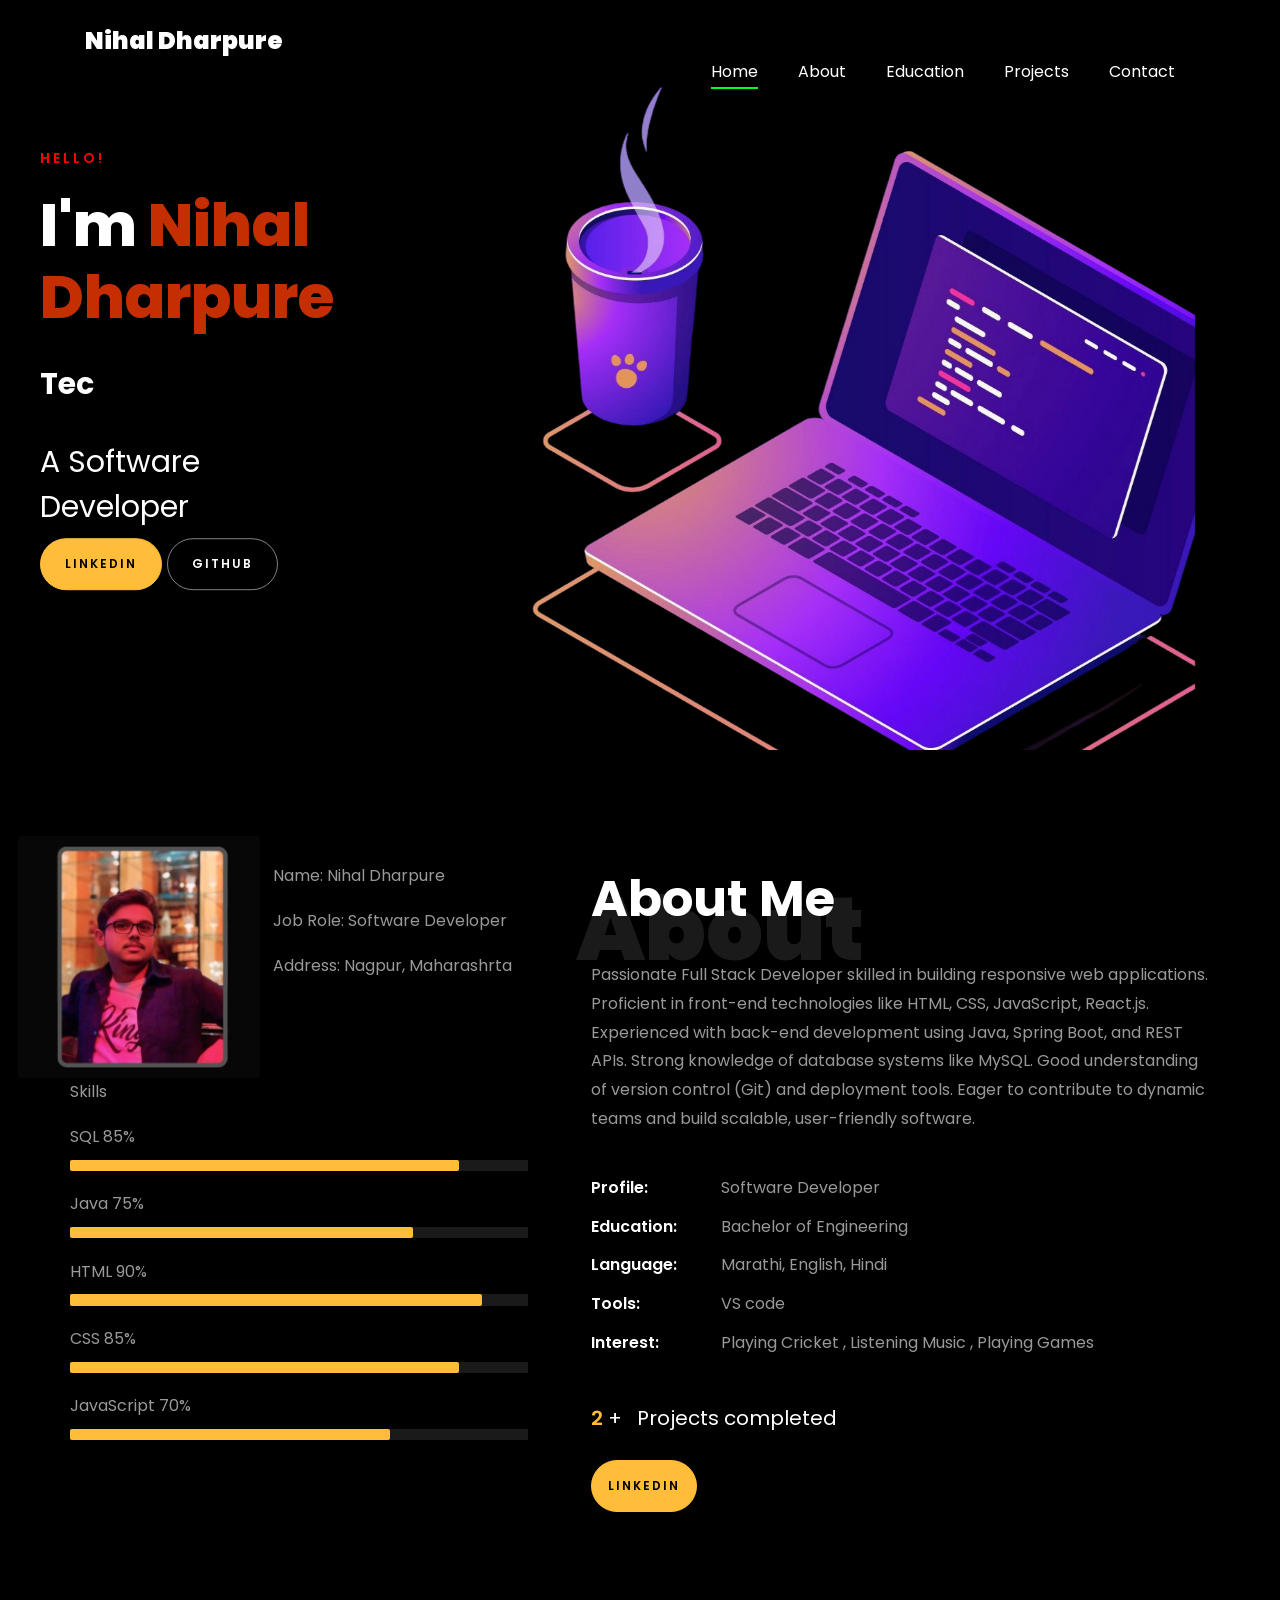
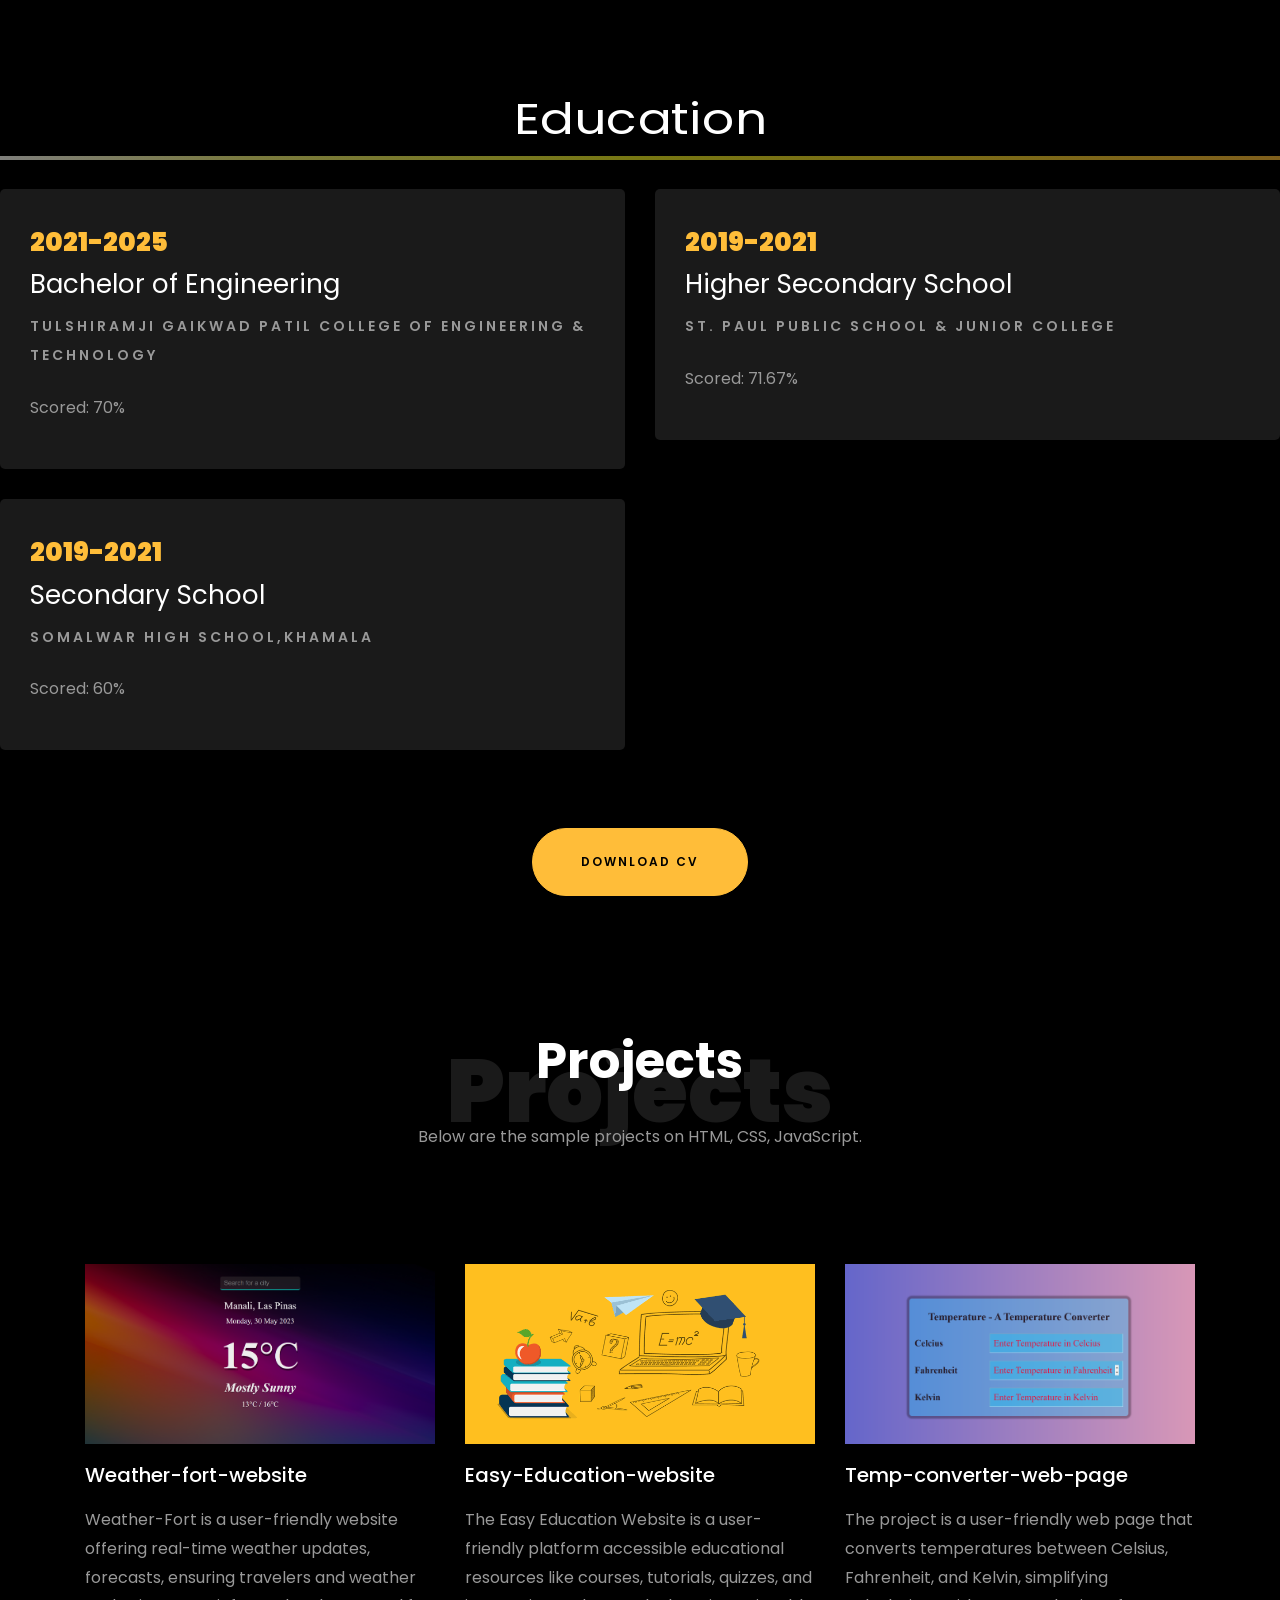
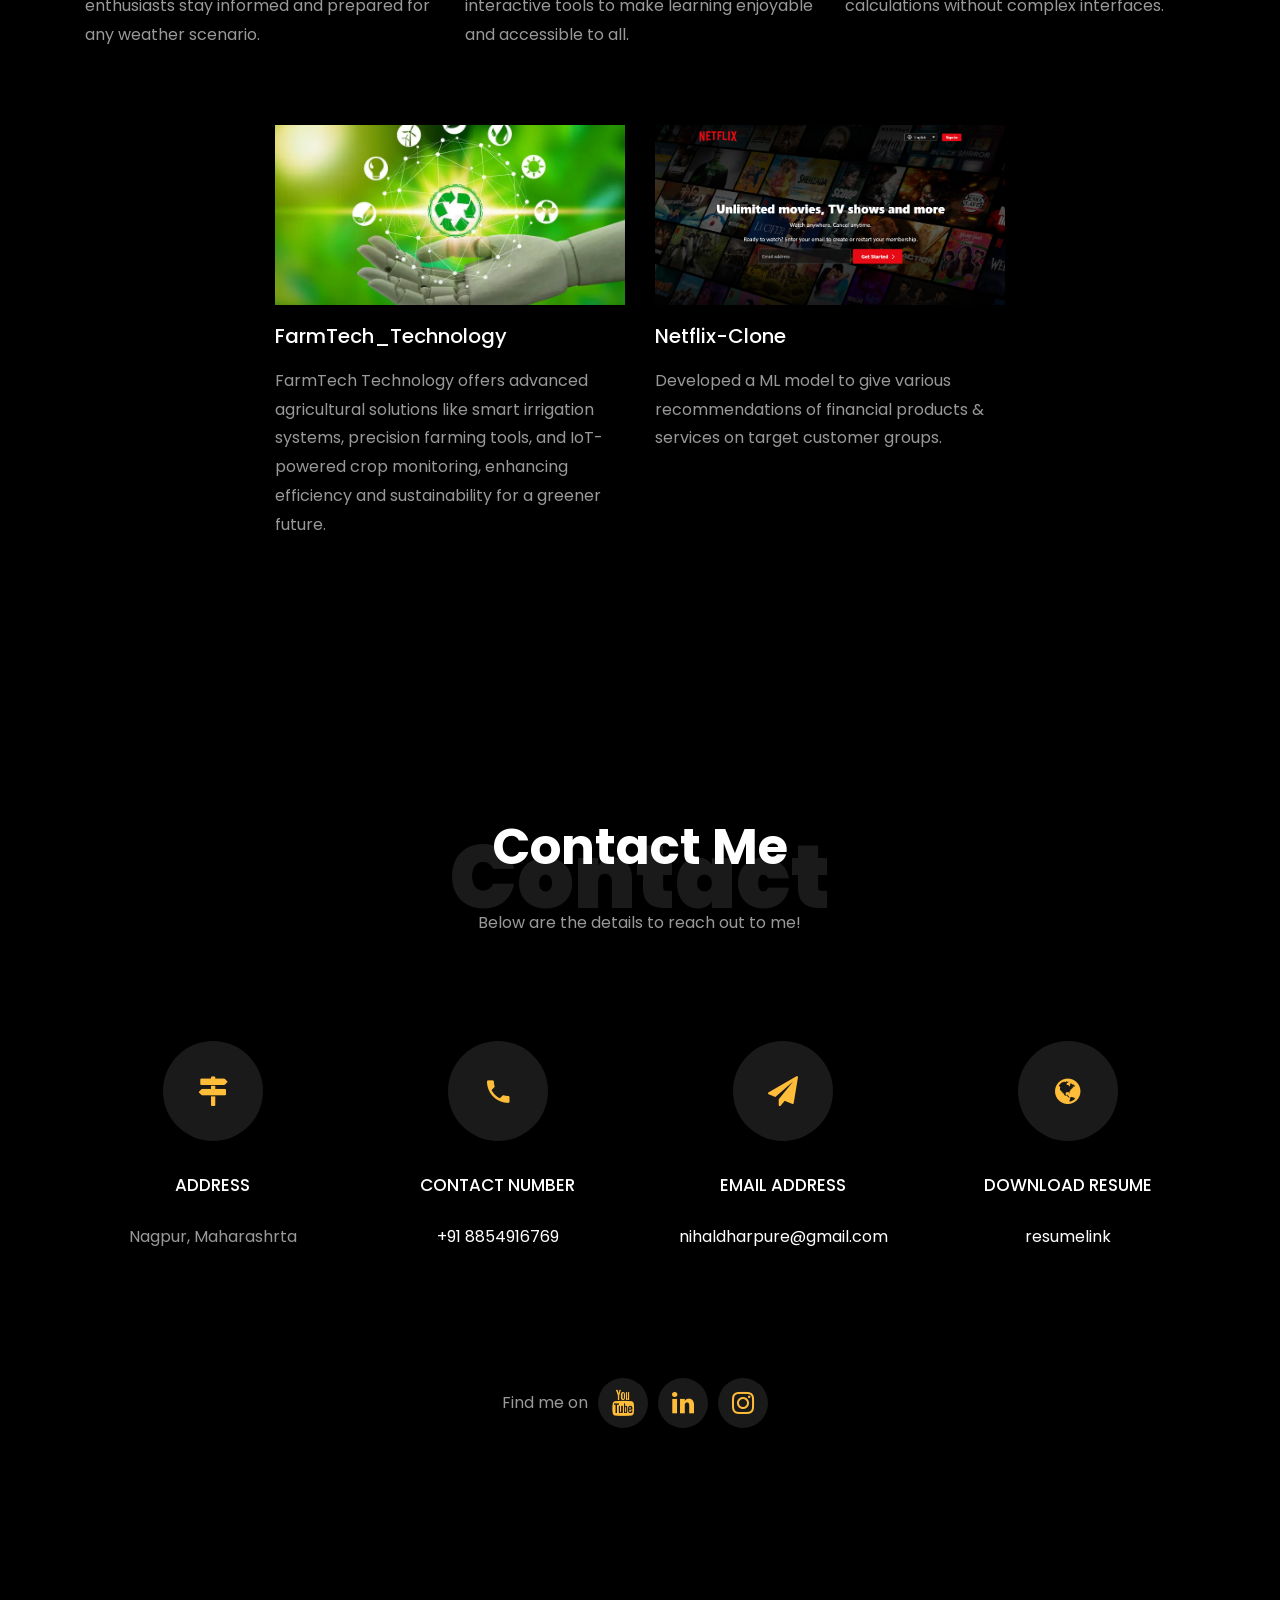
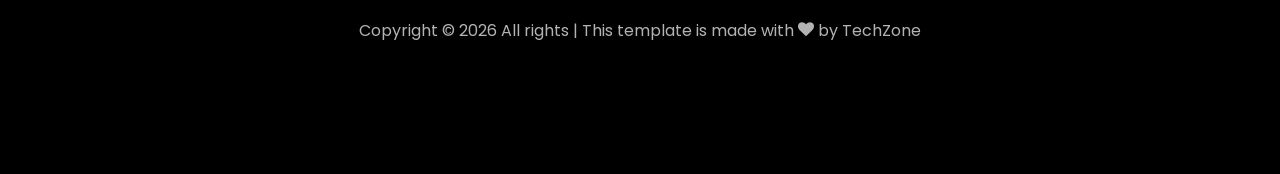
<file: index.html>
<!DOCTYPE html>
<html lang="en">

<head>
	<title>Nihal Portfolio</title>
	<meta charset="utf-8">
	<meta name="viewport" content="width=device-width, initial-scale=1, shrink-to-fit=no">
	<meta name="google-site-verification" content="wQb4mefDThi9GzYCFYG2hzi91iY2GNm4fwuXznkhZFE" />

	<link href="https://fonts.googleapis.com/css?family=Poppins:100,200,300,400,500,600,700,800,900" rel="stylesheet">

	<link rel="stylesheet" href="css/open-iconic-bootstrap.min.css">
	<link rel="stylesheet" href="css/animate.css">

	<link rel="stylesheet" href="css/owl.carousel.min.css">
	<link rel="stylesheet" href="css/owl.theme.default.min.css">
	<link rel="stylesheet" href="css/magnific-popup.css">

	<link rel="stylesheet" href="css/aos.css">

	<link rel="stylesheet" href="css/ionicons.min.css">

	<link rel="stylesheet" href="css/flaticon.css">
	<link rel="stylesheet" href="css/icomoon.css">
	<link rel="stylesheet" href="css/style.css">



	<style>
		/*====================================== ABOUT ======================================*/
		.about-mf .box-shadow-full {
			padding-top: 4rem;
			padding-bottom: 4rem;
		}

		.about-mf .about-img {
			margin-bottom: 2rem;
		}

		.about-mf .about-img img {
			margin-left: 10px;
		}

		.skill-mf .progress {
			/* background-color: #cde1f8; */
			margin: .5rem 0 1.2rem 0;
			border-radius: 0;
			height: .7rem;
		}

		.skill-mf .progress .progress-bar {
			height: .7rem;
			background-color: #ffbd39;
		}

		/* Animation styles */
		#typing-animation {
			position: relative;
			font-size: 30px;
			font-weight: bold;
			color: rgb(255, 255, 255);
			overflow: hidden;
			white-space: nowrap;
			animation: typing 3s steps(20, end) infinite;
		}

		#typing-animation:before {
			content: "";
			/* position: absolute; */
			top: 0;
			left: 0;
			width: 0;
			height: 100%;
			background-color: #ccc;
			animation: typing-cursor 0.5s ease-in-out infinite;
		}

		@keyframes typing {
			from {
				width: 0;
			}

			to {
				width: 100%;
			}
		}

		@keyframes typing-cursor {
			from {
				width: 5px;
			}

			to {
				width: 0;
			}
		}

		/* project image zoom effect */
		.zoom-effect {
			overflow: hidden;
			transition: transform 0.3s ease-out;
		}

		.zoom-effect:hover {
			transform: scale(1.1);
		}
	</style>
</head>

<body data-spy="scroll" data-target=".site-navbar-target" data-offset="300">


	<nav class="navbar navbar-expand-lg navbar-dark ftco_navbar ftco-navbar-light site-navbar-target" id="ftco-navbar">
		<div class="container">

			<a class="navbar-brand" href="index.html"> Nihal Dharpure </a>
			<!-- <i class="icon-heart color-danger" aria-hidden="true"></i> -->
			<button class="navbar-toggler js-fh5co-nav-toggle fh5co-nav-toggle" type="button" data-toggle="collapse"
				data-target="#ftco-nav" aria-controls="ftco-nav" aria-expanded="false" aria-label="Toggle navigation">
				<span class="oi oi-menu"></span> Menu
			</button>

			<div class="collapse navbar-collapse" id="ftco-nav">
				<ul class="navbar-nav nav ml-auto">
					<li class="nav-item"><a href="#home-section" class="nav-link"><span>Home</span></a></li><br>
					<li class="nav-item"><a href="#about-section" class="nav-link"><span>About</span></a></li><br>
					<li class="nav-item"><a href="#education-section" class="nav-link"><span>Education</span></a></li>
					<br>
					<li class="nav-item"><a href="#project-section" class="nav-link"><span>Projects</span></a></li><br>
					<li class="nav-item"><a href="#contact-section" class="nav-link"><span>Contact</span></a></li>
				</ul>
			</div>
		</div>
	</nav>
	<section id="home-section" class="hero">
		<div class="home-slider  owl-carousel">
			<div class="slider-item ">
				<div class="overlay"></div>
				<div class="container ">
					<div class="row d-md-flex no-gutters slider-text align-items-end justify-content-end"
						data-scrollax-parent="true">
						<div class="one-third js-fullheight order-md-last img"
							style="background-image:url(images/Software-img\ 2.png);">
							<div class="overlay"></div>
						</div>
						<div class="one-forth d-flex  align-items-center ftco-animate"
							data-scrollax=" properties: { translateY: '70%' }">
							<div class="text">
								<span class="subheading">Hello!</span>
								<h1 class="mb-4 mt-3">I'm <span>Nihal Dharpure</span></h1>
								<!-- Element to contain animated typing -->
								<span id="typing-animation"></span>
								<script>
									// Initialize the typing animation
									const typingAnimationElement = document.getElementById('typing-animation');
									// Create an array of typing text
									const typingTexts = [
										'Engineer  ',
										'Tech Programmer',
										'Software Developer',
										'Frontend Developer',
										'Full Stack Web Developer',
									];
									// Create a function to display the typing animation for a given text
									function playTypingAnimation(text) {
										// Loop through each character and add it to the element
										for (let i = 0; i < text.length; i++) {
											setTimeout(() => {
												typingAnimationElement.textContent += text[i];
											}, i * 200); // Increase the delay to slow down the typing animation
										}
										// Once the animation is complete, reset the text and start over
										setTimeout(() => {
											typingAnimationElement.textContent = '';
											playTypingAnimation(typingTexts[(typingTexts.indexOf(text) + 1) % typingTexts.length]);
										}, text.length * 200);
									}
									// Start the typing animation loop
									playTypingAnimation(typingTexts[0]);
								</script>
								<br>
								<br>
								<h2>A Software Developer</h2>
								<p><a href="https://linkedin.com/in/nihaldharpur"
										class="btn btn-primary py-3 px-4">LinkedIn</a>
									<a href="https://github.com/nihaldharpure"
										class="btn btn-white btn-outline-white py-3 px-4">GitHub</a>
								</p>
							</div>
						</div>
					</div>
				</div>
			</div>
		</div>
	</section>



	<section class="ftco-about img ftco-section ftco-no-pb" id="about-section">
		<div class="container">
			<div class="row">
				<div class="row d-flex align-items-stretch">
					<!-- <div class="row d-flex"> -->
					<div class="col-md-6 col-lg-5 d-flex">
						<div class="img-about img d-flex align-items-stretch">
							<div class="overlay">
								<div class="row">
									<div class="col-sm-6 col-md-5">
										<div class="about-img">
											<img src="images/Nihal-About-img.jpg" class="img-fluid rounded b-shadow-a"
												alt="">
										</div>
									</div>
									<!-- Details next to profile image -->
									<div class="col-sm-6 col-md-7">
										<div class="about-info">
											<p><span class="title-s">Name: </span> <span>Nihal Dharpure</span></p>
											<p><span class="title-s">Job Role: </span> <span>Software Developer</span>
											</p>
											<p><span class="title-s">Address: </span> <span>Nagpur, Maharashrta</span>
											</p>
										</div>
									</div>
								</div>
								<div class="skill-mf">
									<p class="title-s">Skills</p>
									<span>SQL</span> <span class="pull-right">85%</span>
									<div class="progress">
										<div class="progress-bar" role="progressbar" style="width: 85%;"
											aria-valuenow="85" aria-valuemin="0" aria-valuemax="100"></div>
									</div>

									<span>Java</span> <span class="pull-right">75%</span>
									<div class="progress">
										<div class="progress-bar" role="progressbar" style="width: 75%"
											aria-valuenow="75" aria-valuemin="0" aria-valuemax="100"></div>
									</div>

									<span>HTML</span> <span class="pull-right">90%</span>
									<div class="progress">
										<div class="progress-bar" role="progressbar" style="width: 90%"
											aria-valuenow="90" aria-valuemin="0" aria-valuemax="100"></div>
									</div>

									<span>CSS</span> <span class="pull-right">85%</span>
									<div class="progress">
										<div class="progress-bar" role="progressbar" style="width: 85%"
											aria-valuenow="85" aria-valuemin="0" aria-valuemax="100"></div>
									</div>

									<span>JavaScript</span> <span class="pull-right">70%</span>
									<div class="progress">
										<div class="progress-bar" role="progressbar" style="width: 70%"
											aria-valuenow="70" aria-valuemin="0" aria-valuemax="100"></div>
									</div>
								</div>
							</div>
						</div>
					</div>

					<div class="col-md-6 col-lg-7 pl-lg-5 pb-5">
						<div class="row justify-content-start pb-3">
							<div class="col-md-12 heading-section ftco-animate">
								<h1 class="big">About</h1>
								<h2 class="mb-4">About Me</h2>
								<p>Passionate Full Stack Developer skilled in building responsive web applications.
									Proficient in front-end technologies like HTML, CSS, JavaScript, React.js.
									Experienced with back-end development using Java, Spring Boot, and REST APIs.
									Strong knowledge of database systems like MySQL.
									Good understanding of version control (Git) and deployment tools.
									Eager to contribute to dynamic teams and build scalable, user-friendly software.
								</p>
								<ul class="about-info mt-4 px-md-0 px-2">
									<li class="d-flex"><span>Profile:</span> <span>Software Developer</span></li>
									<li class="d-flex"><span>Education:</span> <span>Bachelor of Engineering</span></li>
									<li class="d-flex"><span>Language:</span> <span>Marathi, English, Hindi</span></li>
									<li class="d-flex"><span> Tools:</span> <span>VS code</span></li>
									<li class="d-flex"><span>Interest:</span> <span>Playing Cricket , Listening Music ,
											Playing Games </span></li>
								</ul>
							</div>
						</div>

						<div class="counter-wrap ftco-animate d-flex mt-md-3">
							<div class="text">
								<p class="mb-4">
									<span class="number" data-number="10">0</span> <span>+</span>
									<span>&nbsp; Projects completed</span>
								</p>
							
								</h6>
								<p><a href="https://linkedin.com/in/nihaldharpur"
										class="btn btn-primary py-3 px-3">LinkedIn</a></p>
							</div>
						</div>
					</div>
				</div>
			</div>
		</div>
	</section>

	<section class="ftco-section ftco-no-pb" id="education-section">
		<div class="row">
			<h1 class="big-4">Education</h1>
			<div class="underline"></div>
		</div>
		<br>

		<div class="row">
			<div class="col-md-6">
				<div class="resume-wrap ftco-animate">
					<span class="date">2021-2025</span>
					<h2>Bachelor of Engineering</h2>
					<span class="position">Tulshiramji Gaikwad Patil College of Engineering & Technology</span>
					<p class="mt-4">Scored: 70%</p>
				</div>
			</div>

			<div class="col-md-6">
				<div class="resume-wrap ftco-animate">
					<span class="date">2019-2021</span>
					<h2>Higher Secondary School</h2>
					<span class="position">ST. Paul Public School & Junior College</span>
					<p class="mt-4">Scored: 71.67%</p>
				</div>
			</div>

			<div class="col-md-6">
				<div class="resume-wrap ftco-animate">
					<span class="date">2019-2021</span>
					<h2> Secondary School</h2>
					<span class="position">Somalwar High School,Khamala</span>
					<p class="mt-4">Scored: 60%</p>
				</div>
			</div>
		</div>

		<div class="row justify-content-center mt-5">
			<div class="col-md-6 text-center ftco-animate">
				<p><a href="https://drive.google.com/file/d/1kLLyDADGix1uyQpzCoUHo6wz2REtGaJG/view?usp=sharing"
						class="btn btn-primary py-4 px-5">Download CV</a></p>
			</div>
		</div>
		</div>
	</section>



	<section class="ftco-section" id="project-section">
		<div class="container">
			<div class="row justify-content-center mb-5 pb-5">
				<div class="col-md-7 heading-section text-center ftco-animate">
					<h1 class="big big-2">Projects</h1>
					<h2 class="mb-4">Projects</h2>
					<p>Below are the sample projects on HTML, CSS, JavaScript.</p>
				</div>
			</div>
			<div class="row d-flex">
				<div class="col-md-4 d-flex ftco-animate">
					<div class="blog-entry justify-content-end">
						<a href="https://nihaldharpure.github.io/Weather-fort-website/" class="block-20 zoom-effect"
							style="background-image: url('images/proj1.png');">
						</a>
						<div class="text mt-3 float-right d-block">

							<h3 class="heading"><a
									href="https://github.com/nihaldharpure/Weather-fort-website">Weather-fort-website</a>
							</h3>
							<p>Weather-Fort is a user-friendly website offering real-time weather updates, forecasts,
								ensuring travelers and weather enthusiasts stay informed and prepared for any weather
								scenario.</p>
						</div>
					</div>
				</div>
				<div class="col-md-4 d-flex ftco-animate">
					<div class="blog-entry justify-content-end">
						<a href="https://github.com/nihaldharpure/Easy-Education-website" class="block-20 zoom-effect"
							style="background-image: url('images/proj2.webp');">
						</a>
						<div class="text mt-3 float-right d-block">

							<h3 class="heading"><a
									href="https://github.com/nihaldharpure/Easy-Education-website">Easy-Education-website</a>
							</h3>
							<p>The Easy Education Website is a user-friendly platform accessible educational
								resources like courses, tutorials, quizzes, and interactive tools to make learning
								enjoyable and accessible to all.</p>
						</div>
					</div>
				</div>
				<div class="col-md-4 d-flex ftco-animate">
					<div class="blog-entry">
						<a href="https://nihaldharpure.github.io/Temp-converter-web-page/" class="block-20 zoom-effect"
							style="background-image: url('images/proj3.png');">
						</a>
						<div class="text mt-3 float-right d-block">

							<h3 class="heading"><a
									href="https://github.com/nihaldharpure/Temp-converter-web-page">Temp-converter-web-page</a>
							</h3>
							<p>The project is a user-friendly web page that converts temperatures between Celsius,
								Fahrenheit, and Kelvin, simplifying calculations without complex interfaces.</p>
						</div>
					</div>
				</div>
			</div>
			<br>
			<!-- added justify-content-center to center align the last two projects -->
			<div class="row d-flex justify-content-center">
				<div class="col-md-4 d-flex ftco-animate">
					<div class="blog-entry justify-content-end">
						<a href="https://nihaldharpure.github.io/FarmTech_Technology/" class="block-20 zoom-effect"
							style="background-image: url('images/proj4.webp');">
						</a>
						<div class="text mt-3 float-right d-block">
							<h3 class="heading"><a
									href="https://github.com/nihaldharpure/FarmTech_Technology">FarmTech_Technology</a>
							</h3>
							<p>FarmTech Technology offers advanced agricultural solutions like smart irrigation systems,
								precision farming tools, and IoT-powered crop monitoring, enhancing efficiency and
								sustainability for a greener future.</p>
						</div>
					</div>
				</div>
				<div class="col-md-4 d-flex ftco-animate">
					<div class="blog-entry justify-content-end">
						<a href="https://nihaldharpure.github.io/Netflix-Clone/" class="block-20 zoom-effect"
							style="background-image: url('images/proj5.png');">
						</a>
						<div class="text mt-3 float-right d-block">
							<h3 class="heading"><a
									href="https://github.com/nihaldharpure/Netflix-Clone">Netflix-Clone</a></h3>
							<p>Developed a ML model to give various recommendations of financial products &amp; services
								on target customer groups.</p>
						</div>
					</div>
				</div>
			</div>
		</div>

	</section>

	<section class="ftco-section contact-section ftco-no-pb" id="contact-section">
		<div class="container">
			<div class="row justify-content-center mb-5 pb-3">
				<div class="col-md-7 heading-section text-center ftco-animate">
					<h1 class="big big-2">Contact</h1>
					<h2 class="mb-4">Contact Me</h2>
					<p>Below are the details to reach out to me!</p>
				</div>
			</div>

			<div class="row d-flex contact-info mb-5">
				<div class="col-md-6 col-lg-3 d-flex ftco-animate">
					<div class="align-self-stretch box p-4 text-center">
						<div class="icon d-flex align-items-center justify-content-center">
							<span class="icon-map-signs"></span>
						</div>
						<h3 class="mb-4">Address</h3>
						<p>Nagpur, Maharashrta</p>
					</div>
				</div>
				<div class="col-md-6 col-lg-3 d-flex ftco-animate">
					<div class="align-self-stretch box p-4 text-center">
						<div class="icon d-flex align-items-center justify-content-center">
							<span class="icon-phone2"></span>
						</div>
						<h3 class="mb-4">Contact Number</h3>
						<p><a href="tel://8854916769">+91 8854916769</a></p>
					</div>
				</div>
				<div class="col-md-6 col-lg-3 d-flex ftco-animate">
					<div class="align-self-stretch box p-4 text-center">
						<div class="icon d-flex align-items-center justify-content-center">
							<span class="icon-paper-plane"></span>
						</div>
						<h3 class="mb-4">Email Address</h3>
						<p><a href="mailto:info@yoursite.com">nihaldharpure@gmail.com</a></p>
					</div>

				</div>
				<div class="col-md-6 col-lg-3 d-flex ftco-animate">
					<div class="align-self-stretch box p-4 text-center">
						<div class="icon d-flex align-items-center justify-content-center">
							<span class="icon-globe"></span>
						</div>
						<h3 class="mb-4">Download Resume</h3>
						<p><a
								href="https://drive.google.com/file/d/1kLLyDADGix1uyQpzCoUHo6wz2REtGaJG/view?usp=sharing">resumelink</a>
						</p>
					</div>
				</div>

				<div class="container">
					<br>
					<br>
					<div class="row justify-content-center">
						<div class="col-md-7 ftco-animate text-center">
						</div>
					</div>
					<br>
					<ul class="ftco-footer-social list-unstyled d-flex justify-content-center align-items-center mb-0">
						<li class="ftco-animate normal-txt">Find me on </li>
						<li class="ftco-animate"><a href="https://www.youtube.com/@nihaldharpure6897"><span
									class="icon-youtube"></span></a></li>
						<li class="ftco-animate"><a href="https://linkedin.com/in/nihaldharpur"><span
									class="icon-linkedin"></span></a></li>
						<li class="ftco-animate"><a href="https://www.instagram.com/nihal_dharpure_"><span
									class="icon-instagram"></span></a></li>
					</ul>
					<br>
				</div>
			</div>
	</section>

	<footer class="ftco-footer ftco-section">
		<div class="container">
			<div class="row">
				<div class="col-md-12 text-center">

					<p><!-- Link back to Colorlib can't be removed. Template is licensed under CC BY 3.0. -->
						Copyright &copy;
						<script>document.write(new Date().getFullYear());</script> All rights | This template
						is made with <i class="icon-heart color-danger" aria-hidden="true"></i> by TechZone
						<!-- Link back to Colorlib can't be removed. Template is licensed under CC BY 3.0. -->
					</p>
				</div>
			</div>
		</div>
	</footer>
	<!-- loader -->
	<div id="ftco-loader" class="show fullscreen"><svg class="circular" width="48px" height="48px">
			<circle class="path-bg" cx="24" cy="24" r="22" fill="none" stroke-width="4" stroke="#eeeeee" />
			<circle class="path" cx="24" cy="24" r="22" fill="none" stroke-width="4" stroke-miterlimit="10"
				stroke="#F96D00" />
		</svg>
	</div>
	<script src="js/jquery.min.js"></script>
	<script src="js/jquery-migrate-3.0.1.min.js"></script>
	<script src="js/popper.min.js"></script>
	<script src="js/bootstrap.min.js"></script>
	<script src="js/jquery.easing.1.3.js"></script>
	<script src="js/jquery.waypoints.min.js"></script>
	<script src="js/jquery.stellar.min.js"></script>
	<script src="js/owl.carousel.min.js"></script>
	<script src="js/jquery.magnific-popup.min.js"></script>
	<script src="js/aos.js"></script>
	<script src="js/jquery.animateNumber.min.js"></script>
	<script src="js/scrollax.min.js"></script>
	<script src="js/main.js"></script>
</body>

</html>
</file>
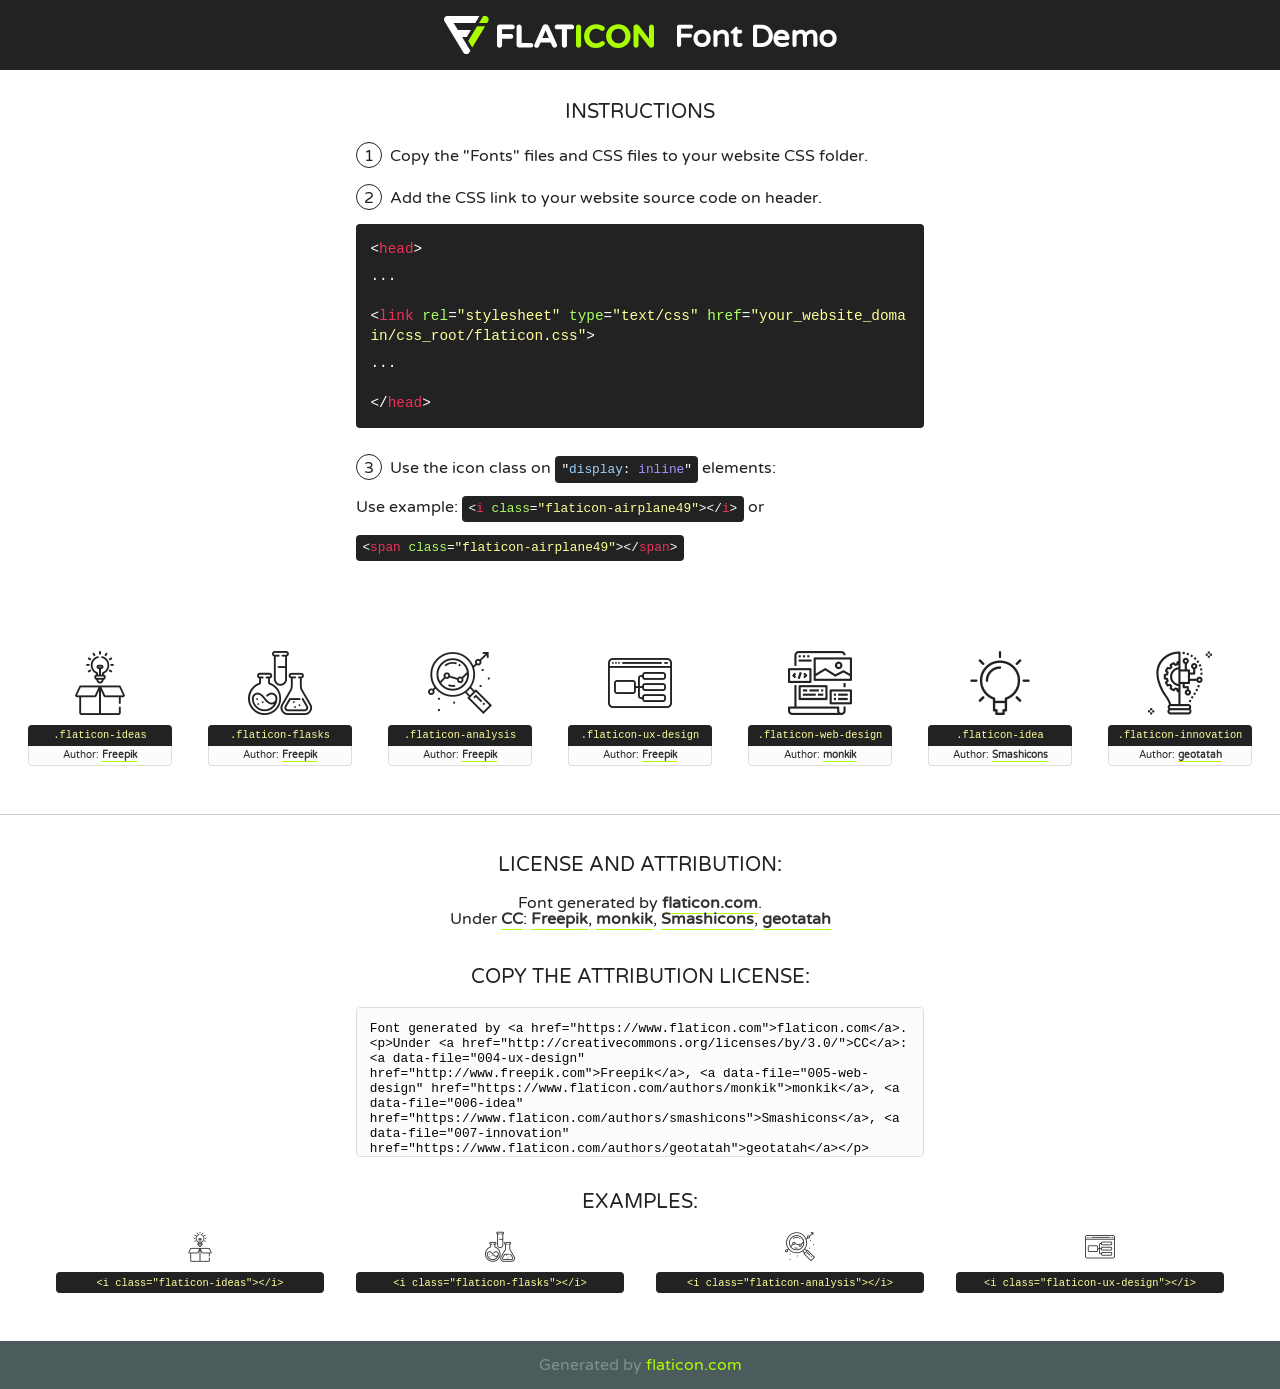
<file: fonts/flaticon/font/flaticon.html>
<!DOCTYPE html>
<!--
  Flaticon icon font: Flaticon
  Creation date: 20/03/2019 02:18
-->
<html>
<!DOCTYPE html>
<html>

<head>
    <title>Flaticon WebFont</title>
    <link href="http://fonts.googleapis.com/css?family=Varela+Round" rel="stylesheet" type="text/css" />
    <link rel="stylesheet" type="text/css" href="flaticon.css">
    <meta charset="UTF-8">
    <style>
    html, body, div, span, applet, object, iframe,
    h1, h2, h3, h4, h5, h6, p, blockquote, pre,
    a, abbr, acronym, address, big, cite, code,
    del, dfn, em, img, ins, kbd, q, s, samp,
    small, strike, strong, sub, sup, tt, var,
    b, u, i, center,
    dl, dt, dd, ol, ul, li,
    fieldset, form, label, legend,
    table, caption, tbody, tfoot, thead, tr, th, td,
    article, aside, canvas, details, embed, 
    figure, figcaption, footer, header, hgroup, 
    menu, nav, output, ruby, section, summary,
    time, mark, audio, video {
        margin: 0;
        padding: 0;
        border: 0;
        font-size: 100%;
        font: inherit;
        vertical-align: baseline;
    }
    /* HTML5 display-role reset for older browsers */
    article, aside, details, figcaption, figure, 
    footer, header, hgroup, menu, nav, section {
        display: block;
    }
    body {
        line-height: 1;
    }
    ol, ul {
        list-style: none;
    }
    blockquote, q {
        quotes: none;
    }
    blockquote:before, blockquote:after,
    q:before, q:after {
        content: '';
        content: none;
    }
    table {
        border-collapse: collapse;
        border-spacing: 0;
    }
    body {
        font-family: 'Varela Round', Helvetica, Arial, sans-serif;
        font-size: 16px;
        color: #222;
    }
    a {
        color: #333;
        border-bottom: 1px solid #a9fd00;
        font-weight: bold;
        text-decoration: none;
    }
    * {
        -moz-box-sizing: border-box;
        -webkit-box-sizing: border-box;
        box-sizing: border-box;
        margin: 0;
        padding: 0;
    }
    [class^="flaticon-"]:before, [class*=" flaticon-"]:before, [class^="flaticon-"]:after, [class*=" flaticon-"]:after {
        font-family: Flaticon;
        font-size: 30px;
        font-style: normal;
        margin-left: 20px;
        color: #333;
    }
    .wrapper {
        max-width: 600px;
        margin: auto;
        padding: 0 1em;
    }
    .title {
        font-size: 1.25em;
        text-align: center;
        margin-bottom: 1em;
        text-transform: uppercase;
    }
    header {
        text-align: center;
        background-color: #222;
        color: #fff;
        padding: 1em;
    }
    header .logo {
        width: 210px;
        height: 38px;
        display: inline-block;
        vertical-align: middle;
        margin-right: 1em;
        border: none;
    }
    header strong {
        font-size: 1.95em;
        font-weight: bold;
        vertical-align: middle;
        margin-top: 5px;
        display: inline-block;
    }
    .demo {
        margin: 2em auto;
        line-height: 1.25em;
    }
    .demo ul li {
        margin-bottom: 1em;
    }
    .demo ul li .num {
        color: #222;
        border-radius: 20px;
        display: inline-block;
        width: 26px;
        padding: 3px;
        height: 26px;
        text-align: center;
        margin-right: 0.5em;
        border: 1px solid #222;
    }
    .demo ul li code {
        background-color: #222;
        border-radius: 4px;
        padding: 0.25em 0.5em;
        display: inline-block;
        color: #fff;
        font-family: Consolas,Monaco,Lucida Console,Liberation Mono,DejaVu Sans Mono,Bitstream Vera Sans Mono,Courier New, monospace;
        font-weight: lighter;
        margin-top: 1em;
        font-size: 0.8em;
        word-break: break-all;
    }
    .demo ul li code.big {
        padding: 1em;
        font-size: 0.9em;
    }
    .demo ul li code .red {
        color: #EF3159;
    }
    .demo ul li code .green {
        color: #ACFF65;
    }
    .demo ul li code .yellow {
        color: #FFFF99;
    }
    .demo ul li code .blue {
        color: #99D3FF;
    }
    .demo ul li code .purple {
        color: #A295FF;
    }
    .demo ul li code .dots {
        margin-top: 0.5em;
        display: block;
    }
    #glyphs {
        border-bottom: 1px solid #ccc;
        padding: 2em 0;
        text-align: center;
    }
    .glyph {
        display: inline-block;
        width: 9em;
        margin: 1em;
        text-align: center;
        vertical-align: top;
        background: #FFF;
    }
    .glyph .glyph-icon {
        padding: 10px;
        display: block;
        font-family:"Flaticon";
        font-size: 64px;
        line-height: 1;
    }
    .glyph .glyph-icon:before {
        font-size: 64px;
        color: #222;
        margin-left: 0;
    }
    .class-name {
        font-size: 0.65em;
        background-color: #222;
        color: #fff;
        border-radius: 4px 4px 0 0;
        padding: 0.5em;
        color: #FFFF99;
        font-family: Consolas,Monaco,Lucida Console,Liberation Mono,DejaVu Sans Mono,Bitstream Vera Sans Mono,Courier New, monospace;
    }
    .author-name {
        font-size: 0.6em;
        background-color: #fcfcfd;
        border: 1px solid #DEDEE4;
        border-top: 0;
        border-radius: 0 0 4px 4px;
        padding: 0.5em;
    }
    .class-name:last-child {
        font-size: 10px;
        color:#888;
    }
    .class-name:last-child a {
        font-size: 10px;
        color:#555;
    }
    .class-name:last-child a:hover {
        color:#a9fd00;
    }
    .glyph > input {
        display: block;
        width: 100px;
        margin: 5px auto;
        text-align: center;
        font-size: 12px;
        cursor: text;
    }
    .glyph > input.icon-input {
        font-family:"Flaticon";
        font-size: 16px;
        margin-bottom: 10px;
    }
    .attribution .title {
        margin-top: 2em;
    }
    .attribution textarea {
        background-color: #fcfcfd;
        padding: 1em;
        border: none;
        box-shadow: none;
        border: 1px solid #DEDEE4;
        border-radius: 4px;
        resize: none;
        width: 100%;
        height: 150px;
        font-size: 0.8em;
        font-family: Consolas,Monaco,Lucida Console,Liberation Mono,DejaVu Sans Mono,Bitstream Vera Sans Mono,Courier New, monospace;
        -webkit-appearance: none;
    }
    .iconsuse {
        margin: 2em auto;
        text-align: center;
        max-width: 1200px;
    }
    .iconsuse:after {
        content: '';
        display: table;
        clear: both;
    }
    .iconsuse .image {
        float: left;
        width: 25%;
        padding: 0 1em;
    }
    .iconsuse .image p {
        margin-bottom: 1em;
    }
    .iconsuse .image span {
        display: block;
        font-size: 0.65em;
        background-color: #222;
        color: #fff;
        border-radius: 4px;
        padding: 0.5em;
        color: #FFFF99;
        margin-top: 1em;
        font-family: Consolas,Monaco,Lucida Console,Liberation Mono,DejaVu Sans Mono,Bitstream Vera Sans Mono,Courier New, monospace;
    }
    #footer {
        text-align: center;
        background-color: #4C5B5C;
        color: #7c9192;
        padding: 1em;
    }
    #footer a {
        border: none;
        color: #a9fd00;
        font-weight: normal;
    }
    @media (max-width: 960px) {
        .iconsuse .image {
            width: 50%;
        }
    }
    @media (max-width: 560px) {
        .iconsuse .image {
            width: 100%;
        }
    }
    </style>
</head>

<body class="characters-off">

    <header>
        <a href="https://www.flaticon.com" target="_blank" class="logo">
            <svg version="1.1" xmlns="http://www.w3.org/2000/svg" xmlns:xlink="http://www.w3.org/1999/xlink" xmlns:a="http://ns.adobe.com/AdobeSVGViewerExtensions/3.0/" viewBox="0 0 560.875 102.036" enable-background="new 0 0 560.875 102.036" xml:space="preserve">
                <defs>
                </defs>
                <g>
                    <g class="letters">
                        <path fill="#ffffff" d="M141.596,29.675c0-3.777,2.985-6.767,6.764-6.767h34.438c3.426,0,6.15,2.728,6.15,6.15
                        c0,3.43-2.724,6.149-6.15,6.149h-27.674v13.091h23.719c3.429,0,6.151,2.724,6.151,6.15c0,3.43-2.723,6.149-6.151,6.149h-23.719
                        v17.574c0,3.773-2.986,6.761-6.764,6.761c-3.779,0-6.764-2.989-6.764-6.761V29.675z"></path>
                        <path fill="#ffffff" d="M193.844,29.149c0-3.781,2.985-6.767,6.764-6.767c3.776,0,6.763,2.985,6.763,6.767v42.957h25.039
                        c3.426,0,6.149,2.726,6.149,6.153c0,3.425-2.723,6.15-6.149,6.15h-31.802c-3.779,0-6.764-2.986-6.764-6.768V29.149z"></path>
                        <path fill="#ffffff" d="M241.891,75.71l21.438-48.407c1.492-3.341,4.215-5.357,7.906-5.357h0.792
                        c3.686,0,6.323,2.017,7.815,5.357l21.439,48.407c0.436,0.967,0.701,1.845,0.701,2.723c0,3.602-2.809,6.501-6.414,6.501
                        c-3.161,0-5.269-1.845-6.499-4.655l-4.132-9.661h-27.059l-4.301,10.102c-1.144,2.631-3.426,4.214-6.237,4.214
                        c-3.517,0-6.24-2.81-6.24-6.325C241.1,77.64,241.451,76.677,241.891,75.71z M279.932,58.666l-8.521-20.297l-8.526,20.297H279.932
                        z"></path>
                        <path fill="#ffffff" d="M314.864,35.387H301.86c-3.429,0-6.239-2.813-6.239-6.238c0-3.429,2.811-6.24,6.239-6.24h39.533
                        c3.426,0,6.237,2.811,6.237,6.24c0,3.425-2.811,6.238-6.237,6.238h-13.001v42.785c0,3.773-2.99,6.761-6.764,6.761
                        c-3.779,0-6.764-2.989-6.764-6.761V35.387z"></path>
                        <path fill="#A9FD00" d="M352.615,29.149c0-3.781,2.985-6.767,6.767-6.767c3.774,0,6.761,2.985,6.761,6.767v49.024
                        c0,3.773-2.987,6.761-6.761,6.761c-3.781,0-6.767-2.989-6.767-6.761V29.149z"></path>
                        <path fill="#A9FD00" d="M374.132,53.836v-0.179c0-17.481,13.178-31.801,32.065-31.801c9.22,0,15.459,2.458,20.557,6.238
                        c1.402,1.054,2.637,2.985,2.637,5.357c0,3.692-2.985,6.59-6.681,6.59c-1.845,0-3.071-0.702-4.044-1.319
                        c-3.776-2.813-7.729-4.393-12.562-4.393c-10.364,0-17.831,8.611-17.831,19.154v0.173c0,10.542,7.291,19.329,17.831,19.329
                        c5.715,0,9.492-1.756,13.359-4.834c1.049-0.874,2.458-1.491,4.039-1.491c3.429,0,6.325,2.813,6.325,6.236
                        c0,2.106-1.056,3.78-2.282,4.834c-5.539,4.834-12.036,7.733-21.878,7.733C387.572,85.464,374.132,71.493,374.132,53.836z"></path>
                        <path fill="#A9FD00" d="M433.009,53.836v-0.179c0-17.481,13.79-31.801,32.766-31.801c18.981,0,32.592,14.143,32.592,31.628v0.173
                        c0,17.483-13.785,31.807-32.769,31.807C446.625,85.464,433.009,71.32,433.009,53.836z M484.224,53.836v-0.179
                        c0-10.539-7.725-19.326-18.626-19.326c-10.893,0-18.449,8.611-18.449,19.154v0.173c0,10.542,7.73,19.329,18.626,19.329
                        C476.676,72.986,484.224,64.378,484.224,53.836z"></path>
                        <path fill="#A9FD00" d="M506.233,29.321c0-3.774,2.99-6.763,6.767-6.763h1.401c3.252,0,5.183,1.583,7.029,3.953l26.093,34.265
                        V29.059c0-3.692,2.99-6.677,6.681-6.677c3.683,0,6.671,2.985,6.671,6.677v48.934c0,3.78-2.987,6.765-6.764,6.765h-0.436
                        c-3.257,0-5.188-1.581-7.034-3.953l-27.056-35.492v32.944c0,3.687-2.985,6.676-6.678,6.676c-3.683,0-6.673-2.989-6.673-6.676
                        V29.321z"></path>
                    </g>
                    <g class="insignia">
                        <path fill="#ffffff" d="M48.372,56.137h12.517l11.156-18.537H37.186L25.688,18.539h57.825L94.668,0H9.271
                        C5.925,0,2.842,1.801,1.198,4.716c-1.644,2.907-1.593,6.482,0.134,9.343l50.38,83.501c1.678,2.781,4.689,4.476,7.938,4.476
                        c3.246,0,6.257-1.695,7.935-4.476l2.898-4.804L48.372,56.137z"></path>
                        <g class="i">
                            <path fill="#A9FD00" d="M93.575,18.539h0.031v0.004l21.652,0.004l2.705-4.488c1.727-2.861,1.778-6.436,0.133-9.343
                            C116.454,1.801,113.371,0,110.026,0h-5.294L93.575,18.539z"></path>
                            <polygon fill="#A9FD00" points="88.291,27.356 64.725,66.486 75.519,84.404 109.942,27.356"></polygon>
                        </g>
                    </g>
                </g>
            </svg>
        </a>
        <strong>Font Demo</strong>
    </header>


    <section class="demo wrapper">

        <p class="title">Instructions</p>

        <ul>
            <li>
                <span class="num">1</span>Copy the "Fonts" files and CSS files to your website CSS folder.
            </li>
            <li>
                <span class="num">2</span>Add the CSS link to your website source code on header.
                <code class="big">
                    &lt;<span class="red">head</span>&gt;
                    <br/><span class="dots">...</span>
                    <br/>&lt;<span class="red">link</span> <span class="green">rel</span>=<span class="yellow">"stylesheet"</span> <span class="green">type</span>=<span class="yellow">"text/css"</span> <span class="green">href</span>=<span class="yellow">"your_website_domain/css_root/flaticon.css"</span>&gt;
                    <br/><span class="dots">...</span>
                    <br/>&lt;/<span class="red">head</span>&gt;
                </code>
            </li>

            <li>
                <p>
                    <span class="num">3</span>Use the icon class on <code>"<span class="blue">display</span>:<span class="purple"> inline</span>"</code> elements:
                    <br />
                    Use example: <code>&lt;<span class="red">i</span> <span class="green">class</span>=<span class="yellow">&quot;flaticon-airplane49&quot;</span>&gt;&lt;/<span class="red">i</span>&gt;</code> or <code>&lt;<span class="red">span</span> <span class="green">class</span>=<span class="yellow">&quot;flaticon-airplane49&quot;</span>&gt;&lt;/<span class="red">span</span>&gt;</code>
            </li>
        </ul>

    </section>




   <section id="glyphs">          
    
      
        <div class="glyph"><div class="glyph-icon flaticon-ideas"></div>
            <div class="class-name">.flaticon-ideas</div>
            <div class="author-name">Author: <a data-file="001-ideas" href="http://www.freepik.com">Freepik</a> </div> 
        </div>        
        
        <div class="glyph"><div class="glyph-icon flaticon-flasks"></div>
            <div class="class-name">.flaticon-flasks</div>
            <div class="author-name">Author: <a data-file="002-flasks" href="http://www.freepik.com">Freepik</a> </div> 
        </div>        
        
        <div class="glyph"><div class="glyph-icon flaticon-analysis"></div>
            <div class="class-name">.flaticon-analysis</div>
            <div class="author-name">Author: <a data-file="003-analysis" href="http://www.freepik.com">Freepik</a> </div> 
        </div>        
        
        <div class="glyph"><div class="glyph-icon flaticon-ux-design"></div>
            <div class="class-name">.flaticon-ux-design</div>
            <div class="author-name">Author: <a data-file="004-ux-design" href="http://www.freepik.com">Freepik</a> </div> 
        </div>        
        
        <div class="glyph"><div class="glyph-icon flaticon-web-design"></div>
            <div class="class-name">.flaticon-web-design</div>
            <div class="author-name">Author: <a data-file="005-web-design" href="https://www.flaticon.com/authors/monkik">monkik</a> </div> 
        </div>        
        
        <div class="glyph"><div class="glyph-icon flaticon-idea"></div>
            <div class="class-name">.flaticon-idea</div>
            <div class="author-name">Author: <a data-file="006-idea" href="https://www.flaticon.com/authors/smashicons">Smashicons</a> </div> 
        </div>        
        
        <div class="glyph"><div class="glyph-icon flaticon-innovation"></div>
            <div class="class-name">.flaticon-innovation</div>
            <div class="author-name">Author: <a data-file="007-innovation" href="https://www.flaticon.com/authors/geotatah">geotatah</a> </div> 
        </div>        
        

    </section>



    <section class="attribution wrapper"   style="text-align:center;">

      <div class="title">License and attribution:</div><div class="attrDiv">Font generated by <a href="https://www.flaticon.com">flaticon.com</a>. <div><p>Under <a href="http://creativecommons.org/licenses/by/3.0/">CC</a>: <a data-file="004-ux-design" href="http://www.freepik.com">Freepik</a>, <a data-file="005-web-design" href="https://www.flaticon.com/authors/monkik">monkik</a>, <a data-file="006-idea" href="https://www.flaticon.com/authors/smashicons">Smashicons</a>, <a data-file="007-innovation" href="https://www.flaticon.com/authors/geotatah">geotatah</a></p>  </div>
      </div>
      <div class="title">Copy the Attribution License:</div>

    <textarea onclick="this.focus();this.select();">Font generated by &lt;a href=&quot;https://www.flaticon.com&quot;&gt;flaticon.com&lt;/a&gt;. <p>Under <a href="http://creativecommons.org/licenses/by/3.0/">CC</a>: <a data-file="004-ux-design" href="http://www.freepik.com">Freepik</a>, <a data-file="005-web-design" href="https://www.flaticon.com/authors/monkik">monkik</a>, <a data-file="006-idea" href="https://www.flaticon.com/authors/smashicons">Smashicons</a>, <a data-file="007-innovation" href="https://www.flaticon.com/authors/geotatah">geotatah</a></p>  
     </textarea>

    </section>

    <section class="iconsuse">

          <div class="title">Examples:</div>            
             
            <div class="image">
                <p>
                    <i class="glyph-icon flaticon-ideas"></i> 
                    <span>&lt;i class=&quot;flaticon-ideas&quot;&gt;&lt;/i&gt;</span>
                </p>
            </div>
            
            <div class="image">
                <p>
                    <i class="glyph-icon flaticon-flasks"></i> 
                    <span>&lt;i class=&quot;flaticon-flasks&quot;&gt;&lt;/i&gt;</span>
                </p>
            </div>
            
            <div class="image">
                <p>
                    <i class="glyph-icon flaticon-analysis"></i> 
                    <span>&lt;i class=&quot;flaticon-analysis&quot;&gt;&lt;/i&gt;</span>
                </p>
            </div>
            
            <div class="image">
                <p>
                    <i class="glyph-icon flaticon-ux-design"></i> 
                    <span>&lt;i class=&quot;flaticon-ux-design&quot;&gt;&lt;/i&gt;</span>
                </p>
            </div>
                       
        </div>
                            
    </section>

<div id="footer">
    <div>Generated by <a href="https://www.flaticon.com">flaticon.com</a>
    </div>
</div>



</body>
</html>
</file>
<file: css/flaticon.css>
/*
  	Flaticon icon font: Flaticon
  	Creation date: 04/01/2019 13:45
  	*/


@font-face {
  font-family: "Flaticon";
  src: url("../fonts/flaticon/font/Flaticon.eot");
  src: url("../fonts/flaticon/font/Flaticon.eot?#iefix") format("embedded-opentype"),
       url("../fonts/flaticon/font/Flaticon.woff") format("woff"),
       url("../fonts/flaticon/font/Flaticon.ttf") format("truetype"),
       url("../fonts/flaticon/font/Flaticon.svg#Flaticon") format("svg");
  font-weight: normal;
  font-style: normal;
}

@media screen and (-webkit-min-device-pixel-ratio:0) {
  @font-face {
    font-family: "Flaticon";
    src: url("../fonts/flaticon/font/Flaticon.svg#Flaticon") format("svg");
  }
}

[class^="flaticon-"]:before, [class*=" flaticon-"]:before,
[class^="flaticon-"]:after, [class*=" flaticon-"]:after {   
  font-family: Flaticon;
  font-style: normal;
  font-weight: normal;
  font-variant: normal;
  text-transform: none;
  line-height: 1;

  /* Better Font Rendering =========== */
  -webkit-font-smoothing: antialiased;
  -moz-osx-font-smoothing: grayscale;
}

.flaticon-ideas:before { content: "\f100"; }
.flaticon-flasks:before { content: "\f101"; }
.flaticon-analysis:before { content: "\f102"; }
.flaticon-ux-design:before { content: "\f103"; }
.flaticon-web-design:before { content: "\f104"; }
.flaticon-idea:before { content: "\f105"; }
.flaticon-innovation:before { content: "\f106"; }
</file>
<file: css/icomoon.css>
@font-face {
  font-family: 'icomoon';
  src:  url('../fonts/icomoon/icomoon.eot?6tt51o');
  src:  url('../fonts/icomoon/icomoon.eot?6tt51o#iefix') format('embedded-opentype'),
    url('../fonts/icomoon/icomoon.ttf?6tt51o') format('truetype'),
    url('../fonts/icomoon/icomoon.woff?6tt51o') format('woff'),
    url('../fonts/icomoon/icomoon.svg?6tt51o#icomoon') format('svg');
  font-weight: normal;
  font-style: normal;
}

[class^="icon-"], [class*=" icon-"] {
  /* use !important to prevent issues with browser extensions that change fonts */
  font-family: 'icomoon' !important;
  speak: none;
  font-style: normal;
  font-weight: normal;
  font-variant: normal;
  text-transform: none;
  line-height: 1;

  /* Better Font Rendering =========== */
  -webkit-font-smoothing: antialiased;
  -moz-osx-font-smoothing: grayscale;
}

.icon-asterisk:before {
  content: "\f069";
}
.icon-plus:before {
  content: "\f067";
}
.icon-question:before {
  content: "\f128";
}
.icon-minus:before {
  content: "\f068";
}
.icon-glass:before {
  content: "\f000";
}
.icon-music:before {
  content: "\f001";
}
.icon-search:before {
  content: "\f002";
}
.icon-envelope-o:before {
  content: "\f003";
}
.icon-heart:before {
  content: "\f004";
}
.icon-star:before {
  content: "\f005";
}
.icon-star-o:before {
  content: "\f006";
}
.icon-user:before {
  content: "\f007";
}
.icon-film:before {
  content: "\f008";
}
.icon-th-large:before {
  content: "\f009";
}
.icon-th:before {
  content: "\f00a";
}
.icon-th-list:before {
  content: "\f00b";
}
.icon-check:before {
  content: "\f00c";
}
.icon-close:before {
  content: "\f00d";
}
.icon-remove:before {
  content: "\f00d";
}
.icon-times:before {
  content: "\f00d";
}
.icon-search-plus:before {
  content: "\f00e";
}
.icon-search-minus:before {
  content: "\f010";
}
.icon-power-off:before {
  content: "\f011";
}
.icon-signal:before {
  content: "\f012";
}
.icon-cog:before {
  content: "\f013";
}
.icon-gear:before {
  content: "\f013";
}
.icon-trash-o:before {
  content: "\f014";
}
.icon-home:before {
  content: "\f015";
}
.icon-file-o:before {
  content: "\f016";
}
.icon-clock-o:before {
  content: "\f017";
}
.icon-road:before {
  content: "\f018";
}
.icon-download:before {
  content: "\f019";
}
.icon-arrow-circle-o-down:before {
  content: "\f01a";
}
.icon-arrow-circle-o-up:before {
  content: "\f01b";
}
.icon-inbox:before {
  content: "\f01c";
}
.icon-play-circle-o:before {
  content: "\f01d";
}
.icon-repeat:before {
  content: "\f01e";
}
.icon-rotate-right:before {
  content: "\f01e";
}
.icon-refresh:before {
  content: "\f021";
}
.icon-list-alt:before {
  content: "\f022";
}
.icon-lock:before {
  content: "\f023";
}
.icon-flag:before {
  content: "\f024";
}
.icon-headphones:before {
  content: "\f025";
}
.icon-volume-off:before {
  content: "\f026";
}
.icon-volume-down:before {
  content: "\f027";
}
.icon-volume-up:before {
  content: "\f028";
}
.icon-qrcode:before {
  content: "\f029";
}
.icon-barcode:before {
  content: "\f02a";
}
.icon-tag:before {
  content: "\f02b";
}
.icon-tags:before {
  content: "\f02c";
}
.icon-book:before {
  content: "\f02d";
}
.icon-bookmark:before {
  content: "\f02e";
}
.icon-print:before {
  content: "\f02f";
}
.icon-camera:before {
  content: "\f030";
}
.icon-font:before {
  content: "\f031";
}
.icon-bold:before {
  content: "\f032";
}
.icon-italic:before {
  content: "\f033";
}
.icon-text-height:before {
  content: "\f034";
}
.icon-text-width:before {
  content: "\f035";
}
.icon-align-left:before {
  content: "\f036";
}
.icon-align-center:before {
  content: "\f037";
}
.icon-align-right:before {
  content: "\f038";
}
.icon-align-justify:before {
  content: "\f039";
}
.icon-list:before {
  content: "\f03a";
}
.icon-dedent:before {
  content: "\f03b";
}
.icon-outdent:before {
  content: "\f03b";
}
.icon-indent:before {
  content: "\f03c";
}
.icon-video-camera:before {
  content: "\f03d";
}
.icon-image:before {
  content: "\f03e";
}
.icon-photo:before {
  content: "\f03e";
}
.icon-picture-o:before {
  content: "\f03e";
}
.icon-pencil:before {
  content: "\f040";
}
.icon-map-marker:before {
  content: "\f041";
}
.icon-adjust:before {
  content: "\f042";
}
.icon-tint:before {
  content: "\f043";
}
.icon-edit:before {
  content: "\f044";
}
.icon-pencil-square-o:before {
  content: "\f044";
}
.icon-share-square-o:before {
  content: "\f045";
}
.icon-check-square-o:before {
  content: "\f046";
}
.icon-arrows:before {
  content: "\f047";
}
.icon-step-backward:before {
  content: "\f048";
}
.icon-fast-backward:before {
  content: "\f049";
}
.icon-backward:before {
  content: "\f04a";
}
.icon-play:before {
  content: "\f04b";
}
.icon-pause:before {
  content: "\f04c";
}
.icon-stop:before {
  content: "\f04d";
}
.icon-forward:before {
  content: "\f04e";
}
.icon-fast-forward:before {
  content: "\f050";
}
.icon-step-forward:before {
  content: "\f051";
}
.icon-eject:before {
  content: "\f052";
}
.icon-chevron-left:before {
  content: "\f053";
}
.icon-chevron-right:before {
  content: "\f054";
}
.icon-plus-circle:before {
  content: "\f055";
}
.icon-minus-circle:before {
  content: "\f056";
}
.icon-times-circle:before {
  content: "\f057";
}
.icon-check-circle:before {
  content: "\f058";
}
.icon-question-circle:before {
  content: "\f059";
}
.icon-info-circle:before {
  content: "\f05a";
}
.icon-crosshairs:before {
  content: "\f05b";
}
.icon-times-circle-o:before {
  content: "\f05c";
}
.icon-check-circle-o:before {
  content: "\f05d";
}
.icon-ban:before {
  content: "\f05e";
}
.icon-arrow-left:before {
  content: "\f060";
}
.icon-arrow-right:before {
  content: "\f061";
}
.icon-arrow-up:before {
  content: "\f062";
}
.icon-arrow-down:before {
  content: "\f063";
}
.icon-mail-forward:before {
  content: "\f064";
}
.icon-share:before {
  content: "\f064";
}
.icon-expand:before {
  content: "\f065";
}
.icon-compress:before {
  content: "\f066";
}
.icon-exclamation-circle:before {
  content: "\f06a";
}
.icon-gift:before {
  content: "\f06b";
}
.icon-leaf:before {
  content: "\f06c";
}
.icon-fire:before {
  content: "\f06d";
}
.icon-eye:before {
  content: "\f06e";
}
.icon-eye-slash:before {
  content: "\f070";
}
.icon-exclamation-triangle:before {
  content: "\f071";
}
.icon-warning:before {
  content: "\f071";
}
.icon-plane:before {
  content: "\f072";
}
.icon-calendar:before {
  content: "\f073";
}
.icon-random:before {
  content: "\f074";
}
.icon-comment:before {
  content: "\f075";
}
.icon-magnet:before {
  content: "\f076";
}
.icon-chevron-up:before {
  content: "\f077";
}
.icon-chevron-down:before {
  content: "\f078";
}
.icon-retweet:before {
  content: "\f079";
}
.icon-shopping-cart:before {
  content: "\f07a";
}
.icon-folder:before {
  content: "\f07b";
}
.icon-folder-open:before {
  content: "\f07c";
}
.icon-arrows-v:before {
  content: "\f07d";
}
.icon-arrows-h:before {
  content: "\f07e";
}
.icon-bar-chart:before {
  content: "\f080";
}
.icon-bar-chart-o:before {
  content: "\f080";
}
.icon-twitter-square:before {
  content: "\f081";
}
.icon-facebook-square:before {
  content: "\f082";
}
.icon-camera-retro:before {
  content: "\f083";
}
.icon-key:before {
  content: "\f084";
}
.icon-cogs:before {
  content: "\f085";
}
.icon-gears:before {
  content: "\f085";
}
.icon-comments:before {
  content: "\f086";
}
.icon-thumbs-o-up:before {
  content: "\f087";
}
.icon-thumbs-o-down:before {
  content: "\f088";
}
.icon-star-half:before {
  content: "\f089";
}
.icon-heart-o:before {
  content: "\f08a";
}
.icon-sign-out:before {
  content: "\f08b";
}
.icon-linkedin-square:before {
  content: "\f08c";
}
.icon-thumb-tack:before {
  content: "\f08d";
}
.icon-external-link:before {
  content: "\f08e";
}
.icon-sign-in:before {
  content: "\f090";
}
.icon-trophy:before {
  content: "\f091";
}
.icon-github-square:before {
  content: "\f092";
}
.icon-upload:before {
  content: "\f093";
}
.icon-lemon-o:before {
  content: "\f094";
}
.icon-phone:before {
  content: "\f095";
}
.icon-square-o:before {
  content: "\f096";
}
.icon-bookmark-o:before {
  content: "\f097";
}
.icon-phone-square:before {
  content: "\f098";
}
.icon-twitter:before {
  content: "\f099";
}
.icon-facebook:before {
  content: "\f09a";
}
.icon-facebook-f:before {
  content: "\f09a";
}
.icon-github:before {
  content: "\f09b";
}
.icon-unlock:before {
  content: "\f09c";
}
.icon-credit-card:before {
  content: "\f09d";
}
.icon-feed:before {
  content: "\f09e";
}
.icon-rss:before {
  content: "\f09e";
}
.icon-hdd-o:before {
  content: "\f0a0";
}
.icon-bullhorn:before {
  content: "\f0a1";
}
.icon-bell-o:before {
  content: "\f0a2";
}
.icon-certificate:before {
  content: "\f0a3";
}
.icon-hand-o-right:before {
  content: "\f0a4";
}
.icon-hand-o-left:before {
  content: "\f0a5";
}
.icon-hand-o-up:before {
  content: "\f0a6";
}
.icon-hand-o-down:before {
  content: "\f0a7";
}
.icon-arrow-circle-left:before {
  content: "\f0a8";
}
.icon-arrow-circle-right:before {
  content: "\f0a9";
}
.icon-arrow-circle-up:before {
  content: "\f0aa";
}
.icon-arrow-circle-down:before {
  content: "\f0ab";
}
.icon-globe:before {
  content: "\f0ac";
}
.icon-wrench:before {
  content: "\f0ad";
}
.icon-tasks:before {
  content: "\f0ae";
}
.icon-filter:before {
  content: "\f0b0";
}
.icon-briefcase:before {
  content: "\f0b1";
}
.icon-arrows-alt:before {
  content: "\f0b2";
}
.icon-group:before {
  content: "\f0c0";
}
.icon-users:before {
  content: "\f0c0";
}
.icon-chain:before {
  content: "\f0c1";
}
.icon-link:before {
  content: "\f0c1";
}
.icon-cloud:before {
  content: "\f0c2";
}
.icon-flask:before {
  content: "\f0c3";
}
.icon-cut:before {
  content: "\f0c4";
}
.icon-scissors:before {
  content: "\f0c4";
}
.icon-copy:before {
  content: "\f0c5";
}
.icon-files-o:before {
  content: "\f0c5";
}
.icon-paperclip:before {
  content: "\f0c6";
}
.icon-floppy-o:before {
  content: "\f0c7";
}
.icon-save:before {
  content: "\f0c7";
}
.icon-square:before {
  content: "\f0c8";
}
.icon-bars:before {
  content: "\f0c9";
}
.icon-navicon:before {
  content: "\f0c9";
}
.icon-reorder:before {
  content: "\f0c9";
}
.icon-list-ul:before {
  content: "\f0ca";
}
.icon-list-ol:before {
  content: "\f0cb";
}
.icon-strikethrough:before {
  content: "\f0cc";
}
.icon-underline:before {
  content: "\f0cd";
}
.icon-table:before {
  content: "\f0ce";
}
.icon-magic:before {
  content: "\f0d0";
}
.icon-truck:before {
  content: "\f0d1";
}
.icon-pinterest:before {
  content: "\f0d2";
}
.icon-pinterest-square:before {
  content: "\f0d3";
}
.icon-google-plus-square:before {
  content: "\f0d4";
}
.icon-google-plus:before {
  content: "\f0d5";
}
.icon-money:before {
  content: "\f0d6";
}
.icon-caret-down:before {
  content: "\f0d7";
}
.icon-caret-up:before {
  content: "\f0d8";
}
.icon-caret-left:before {
  content: "\f0d9";
}
.icon-caret-right:before {
  content: "\f0da";
}
.icon-columns:before {
  content: "\f0db";
}
.icon-sort:before {
  content: "\f0dc";
}
.icon-unsorted:before {
  content: "\f0dc";
}
.icon-sort-desc:before {
  content: "\f0dd";
}
.icon-sort-down:before {
  content: "\f0dd";
}
.icon-sort-asc:before {
  content: "\f0de";
}
.icon-sort-up:before {
  content: "\f0de";
}
.icon-envelope:before {
  content: "\f0e0";
}
.icon-linkedin:before {
  content: "\f0e1";
}
.icon-rotate-left:before {
  content: "\f0e2";
}
.icon-undo:before {
  content: "\f0e2";
}
.icon-gavel:before {
  content: "\f0e3";
}
.icon-legal:before {
  content: "\f0e3";
}
.icon-dashboard:before {
  content: "\f0e4";
}
.icon-tachometer:before {
  content: "\f0e4";
}
.icon-comment-o:before {
  content: "\f0e5";
}
.icon-comments-o:before {
  content: "\f0e6";
}
.icon-bolt:before {
  content: "\f0e7";
}
.icon-flash:before {
  content: "\f0e7";
}
.icon-sitemap:before {
  content: "\f0e8";
}
.icon-umbrella:before {
  content: "\f0e9";
}
.icon-clipboard:before {
  content: "\f0ea";
}
.icon-paste:before {
  content: "\f0ea";
}
.icon-lightbulb-o:before {
  content: "\f0eb";
}
.icon-exchange:before {
  content: "\f0ec";
}
.icon-cloud-download:before {
  content: "\f0ed";
}
.icon-cloud-upload:before {
  content: "\f0ee";
}
.icon-user-md:before {
  content: "\f0f0";
}
.icon-stethoscope:before {
  content: "\f0f1";
}
.icon-suitcase:before {
  content: "\f0f2";
}
.icon-bell:before {
  content: "\f0f3";
}
.icon-coffee:before {
  content: "\f0f4";
}
.icon-cutlery:before {
  content: "\f0f5";
}
.icon-file-text-o:before {
  content: "\f0f6";
}
.icon-building-o:before {
  content: "\f0f7";
}
.icon-hospital-o:before {
  content: "\f0f8";
}
.icon-ambulance:before {
  content: "\f0f9";
}
.icon-medkit:before {
  content: "\f0fa";
}
.icon-fighter-jet:before {
  content: "\f0fb";
}
.icon-beer:before {
  content: "\f0fc";
}
.icon-h-square:before {
  content: "\f0fd";
}
.icon-plus-square:before {
  content: "\f0fe";
}
.icon-angle-double-left:before {
  content: "\f100";
}
.icon-angle-double-right:before {
  content: "\f101";
}
.icon-angle-double-up:before {
  content: "\f102";
}
.icon-angle-double-down:before {
  content: "\f103";
}
.icon-angle-left:before {
  content: "\f104";
}
.icon-angle-right:before {
  content: "\f105";
}
.icon-angle-up:before {
  content: "\f106";
}
.icon-angle-down:before {
  content: "\f107";
}
.icon-desktop:before {
  content: "\f108";
}
.icon-laptop:before {
  content: "\f109";
}
.icon-tablet:before {
  content: "\f10a";
}
.icon-mobile:before {
  content: "\f10b";
}
.icon-mobile-phone:before {
  content: "\f10b";
}
.icon-circle-o:before {
  content: "\f10c";
}
.icon-quote-left:before {
  content: "\f10d";
}
.icon-quote-right:before {
  content: "\f10e";
}
.icon-spinner:before {
  content: "\f110";
}
.icon-circle:before {
  content: "\f111";
}
.icon-mail-reply:before {
  content: "\f112";
}
.icon-reply:before {
  content: "\f112";
}
.icon-github-alt:before {
  content: "\f113";
}
.icon-folder-o:before {
  content: "\f114";
}
.icon-folder-open-o:before {
  content: "\f115";
}
.icon-smile-o:before {
  content: "\f118";
}
.icon-frown-o:before {
  content: "\f119";
}
.icon-meh-o:before {
  content: "\f11a";
}
.icon-gamepad:before {
  content: "\f11b";
}
.icon-keyboard-o:before {
  content: "\f11c";
}
.icon-flag-o:before {
  content: "\f11d";
}
.icon-flag-checkered:before {
  content: "\f11e";
}
.icon-terminal:before {
  content: "\f120";
}
.icon-code:before {
  content: "\f121";
}
.icon-mail-reply-all:before {
  content: "\f122";
}
.icon-reply-all:before {
  content: "\f122";
}
.icon-star-half-empty:before {
  content: "\f123";
}
.icon-star-half-full:before {
  content: "\f123";
}
.icon-star-half-o:before {
  content: "\f123";
}
.icon-location-arrow:before {
  content: "\f124";
}
.icon-crop:before {
  content: "\f125";
}
.icon-code-fork:before {
  content: "\f126";
}
.icon-chain-broken:before {
  content: "\f127";
}
.icon-unlink:before {
  content: "\f127";
}
.icon-info:before {
  content: "\f129";
}
.icon-exclamation:before {
  content: "\f12a";
}
.icon-superscript:before {
  content: "\f12b";
}
.icon-subscript:before {
  content: "\f12c";
}
.icon-eraser:before {
  content: "\f12d";
}
.icon-puzzle-piece:before {
  content: "\f12e";
}
.icon-microphone:before {
  content: "\f130";
}
.icon-microphone-slash:before {
  content: "\f131";
}
.icon-shield:before {
  content: "\f132";
}
.icon-calendar-o:before {
  content: "\f133";
}
.icon-fire-extinguisher:before {
  content: "\f134";
}
.icon-rocket:before {
  content: "\f135";
}
.icon-maxcdn:before {
  content: "\f136";
}
.icon-chevron-circle-left:before {
  content: "\f137";
}
.icon-chevron-circle-right:before {
  content: "\f138";
}
.icon-chevron-circle-up:before {
  content: "\f139";
}
.icon-chevron-circle-down:before {
  content: "\f13a";
}
.icon-html5:before {
  content: "\f13b";
}
.icon-css3:before {
  content: "\f13c";
}
.icon-anchor:before {
  content: "\f13d";
}
.icon-unlock-alt:before {
  content: "\f13e";
}
.icon-bullseye:before {
  content: "\f140";
}
.icon-ellipsis-h:before {
  content: "\f141";
}
.icon-ellipsis-v:before {
  content: "\f142";
}
.icon-rss-square:before {
  content: "\f143";
}
.icon-play-circle:before {
  content: "\f144";
}
.icon-ticket:before {
  content: "\f145";
}
.icon-minus-square:before {
  content: "\f146";
}
.icon-minus-square-o:before {
  content: "\f147";
}
.icon-level-up:before {
  content: "\f148";
}
.icon-level-down:before {
  content: "\f149";
}
.icon-check-square:before {
  content: "\f14a";
}
.icon-pencil-square:before {
  content: "\f14b";
}
.icon-external-link-square:before {
  content: "\f14c";
}
.icon-share-square:before {
  content: "\f14d";
}
.icon-compass:before {
  content: "\f14e";
}
.icon-caret-square-o-down:before {
  content: "\f150";
}
.icon-toggle-down:before {
  content: "\f150";
}
.icon-caret-square-o-up:before {
  content: "\f151";
}
.icon-toggle-up:before {
  content: "\f151";
}
.icon-caret-square-o-right:before {
  content: "\f152";
}
.icon-toggle-right:before {
  content: "\f152";
}
.icon-eur:before {
  content: "\f153";
}
.icon-euro:before {
  content: "\f153";
}
.icon-gbp:before {
  content: "\f154";
}
.icon-dollar:before {
  content: "\f155";
}
.icon-usd:before {
  content: "\f155";
}
.icon-inr:before {
  content: "\f156";
}
.icon-rupee:before {
  content: "\f156";
}
.icon-cny:before {
  content: "\f157";
}
.icon-jpy:before {
  content: "\f157";
}
.icon-rmb:before {
  content: "\f157";
}
.icon-yen:before {
  content: "\f157";
}
.icon-rouble:before {
  content: "\f158";
}
.icon-rub:before {
  content: "\f158";
}
.icon-ruble:before {
  content: "\f158";
}
.icon-krw:before {
  content: "\f159";
}
.icon-won:before {
  content: "\f159";
}
.icon-bitcoin:before {
  content: "\f15a";
}
.icon-btc:before {
  content: "\f15a";
}
.icon-file:before {
  content: "\f15b";
}
.icon-file-text:before {
  content: "\f15c";
}
.icon-sort-alpha-asc:before {
  content: "\f15d";
}
.icon-sort-alpha-desc:before {
  content: "\f15e";
}
.icon-sort-amount-asc:before {
  content: "\f160";
}
.icon-sort-amount-desc:before {
  content: "\f161";
}
.icon-sort-numeric-asc:before {
  content: "\f162";
}
.icon-sort-numeric-desc:before {
  content: "\f163";
}
.icon-thumbs-up:before {
  content: "\f164";
}
.icon-thumbs-down:before {
  content: "\f165";
}
.icon-youtube-square:before {
  content: "\f166";
}
.icon-youtube:before {
  content: "\f167";
}
.icon-xing:before {
  content: "\f168";
}
.icon-xing-square:before {
  content: "\f169";
}
.icon-youtube-play:before {
  content: "\f16a";
}
.icon-dropbox:before {
  content: "\f16b";
}
.icon-stack-overflow:before {
  content: "\f16c";
}
.icon-instagram:before {
  content: "\f16d";
}
.icon-flickr:before {
  content: "\f16e";
}
.icon-adn:before {
  content: "\f170";
}
.icon-bitbucket:before {
  content: "\f171";
}
.icon-bitbucket-square:before {
  content: "\f172";
}
.icon-tumblr:before {
  content: "\f173";
}
.icon-tumblr-square:before {
  content: "\f174";
}
.icon-long-arrow-down:before {
  content: "\f175";
}
.icon-long-arrow-up:before {
  content: "\f176";
}
.icon-long-arrow-left:before {
  content: "\f177";
}
.icon-long-arrow-right:before {
  content: "\f178";
}
.icon-apple:before {
  content: "\f179";
}
.icon-windows:before {
  content: "\f17a";
}
.icon-android:before {
  content: "\f17b";
}
.icon-linux:before {
  content: "\f17c";
}
.icon-dribbble:before {
  content: "\f17d";
}
.icon-skype:before {
  content: "\f17e";
}
.icon-foursquare:before {
  content: "\f180";
}
.icon-trello:before {
  content: "\f181";
}
.icon-female:before {
  content: "\f182";
}
.icon-male:before {
  content: "\f183";
}
.icon-gittip:before {
  content: "\f184";
}
.icon-gratipay:before {
  content: "\f184";
}
.icon-sun-o:before {
  content: "\f185";
}
.icon-moon-o:before {
  content: "\f186";
}
.icon-archive:before {
  content: "\f187";
}
.icon-bug:before {
  content: "\f188";
}
.icon-vk:before {
  content: "\f189";
}
.icon-weibo:before {
  content: "\f18a";
}
.icon-renren:before {
  content: "\f18b";
}
.icon-pagelines:before {
  content: "\f18c";
}
.icon-stack-exchange:before {
  content: "\f18d";
}
.icon-arrow-circle-o-right:before {
  content: "\f18e";
}
.icon-arrow-circle-o-left:before {
  content: "\f190";
}
.icon-caret-square-o-left:before {
  content: "\f191";
}
.icon-toggle-left:before {
  content: "\f191";
}
.icon-dot-circle-o:before {
  content: "\f192";
}
.icon-wheelchair:before {
  content: "\f193";
}
.icon-vimeo-square:before {
  content: "\f194";
}
.icon-try:before {
  content: "\f195";
}
.icon-turkish-lira:before {
  content: "\f195";
}
.icon-plus-square-o:before {
  content: "\f196";
}
.icon-space-shuttle:before {
  content: "\f197";
}
.icon-slack:before {
  content: "\f198";
}
.icon-envelope-square:before {
  content: "\f199";
}
.icon-wordpress:before {
  content: "\f19a";
}
.icon-openid:before {
  content: "\f19b";
}
.icon-bank:before {
  content: "\f19c";
}
.icon-institution:before {
  content: "\f19c";
}
.icon-university:before {
  content: "\f19c";
}
.icon-graduation-cap:before {
  content: "\f19d";
}
.icon-mortar-board:before {
  content: "\f19d";
}
.icon-yahoo:before {
  content: "\f19e";
}
.icon-google:before {
  content: "\f1a0";
}
.icon-reddit:before {
  content: "\f1a1";
}
.icon-reddit-square:before {
  content: "\f1a2";
}
.icon-stumbleupon-circle:before {
  content: "\f1a3";
}
.icon-stumbleupon:before {
  content: "\f1a4";
}
.icon-delicious:before {
  content: "\f1a5";
}
.icon-digg:before {
  content: "\f1a6";
}
.icon-pied-piper-pp:before {
  content: "\f1a7";
}
.icon-pied-piper-alt:before {
  content: "\f1a8";
}
.icon-drupal:before {
  content: "\f1a9";
}
.icon-joomla:before {
  content: "\f1aa";
}
.icon-language:before {
  content: "\f1ab";
}
.icon-fax:before {
  content: "\f1ac";
}
.icon-building:before {
  content: "\f1ad";
}
.icon-child:before {
  content: "\f1ae";
}
.icon-paw:before {
  content: "\f1b0";
}
.icon-spoon:before {
  content: "\f1b1";
}
.icon-cube:before {
  content: "\f1b2";
}
.icon-cubes:before {
  content: "\f1b3";
}
.icon-behance:before {
  content: "\f1b4";
}
.icon-behance-square:before {
  content: "\f1b5";
}
.icon-steam:before {
  content: "\f1b6";
}
.icon-steam-square:before {
  content: "\f1b7";
}
.icon-recycle:before {
  content: "\f1b8";
}
.icon-automobile:before {
  content: "\f1b9";
}
.icon-car:before {
  content: "\f1b9";
}
.icon-cab:before {
  content: "\f1ba";
}
.icon-taxi:before {
  content: "\f1ba";
}
.icon-tree:before {
  content: "\f1bb";
}
.icon-spotify:before {
  content: "\f1bc";
}
.icon-deviantart:before {
  content: "\f1bd";
}
.icon-soundcloud:before {
  content: "\f1be";
}
.icon-database:before {
  content: "\f1c0";
}
.icon-file-pdf-o:before {
  content: "\f1c1";
}
.icon-file-word-o:before {
  content: "\f1c2";
}
.icon-file-excel-o:before {
  content: "\f1c3";
}
.icon-file-powerpoint-o:before {
  content: "\f1c4";
}
.icon-file-image-o:before {
  content: "\f1c5";
}
.icon-file-photo-o:before {
  content: "\f1c5";
}
.icon-file-picture-o:before {
  content: "\f1c5";
}
.icon-file-archive-o:before {
  content: "\f1c6";
}
.icon-file-zip-o:before {
  content: "\f1c6";
}
.icon-file-audio-o:before {
  content: "\f1c7";
}
.icon-file-sound-o:before {
  content: "\f1c7";
}
.icon-file-movie-o:before {
  content: "\f1c8";
}
.icon-file-video-o:before {
  content: "\f1c8";
}
.icon-file-code-o:before {
  content: "\f1c9";
}
.icon-vine:before {
  content: "\f1ca";
}
.icon-codepen:before {
  content: "\f1cb";
}
.icon-jsfiddle:before {
  content: "\f1cc";
}
.icon-life-bouy:before {
  content: "\f1cd";
}
.icon-life-buoy:before {
  content: "\f1cd";
}
.icon-life-ring:before {
  content: "\f1cd";
}
.icon-life-saver:before {
  content: "\f1cd";
}
.icon-support:before {
  content: "\f1cd";
}
.icon-circle-o-notch:before {
  content: "\f1ce";
}
.icon-ra:before {
  content: "\f1d0";
}
.icon-rebel:before {
  content: "\f1d0";
}
.icon-resistance:before {
  content: "\f1d0";
}
.icon-empire:before {
  content: "\f1d1";
}
.icon-ge:before {
  content: "\f1d1";
}
.icon-git-square:before {
  content: "\f1d2";
}
.icon-git:before {
  content: "\f1d3";
}
.icon-hacker-news:before {
  content: "\f1d4";
}
.icon-y-combinator-square:before {
  content: "\f1d4";
}
.icon-yc-square:before {
  content: "\f1d4";
}
.icon-tencent-weibo:before {
  content: "\f1d5";
}
.icon-qq:before {
  content: "\f1d6";
}
.icon-wechat:before {
  content: "\f1d7";
}
.icon-weixin:before {
  content: "\f1d7";
}
.icon-paper-plane:before {
  content: "\f1d8";
}
.icon-send:before {
  content: "\f1d8";
}
.icon-paper-plane-o:before {
  content: "\f1d9";
}
.icon-send-o:before {
  content: "\f1d9";
}
.icon-history:before {
  content: "\f1da";
}
.icon-circle-thin:before {
  content: "\f1db";
}
.icon-header:before {
  content: "\f1dc";
}
.icon-paragraph:before {
  content: "\f1dd";
}
.icon-sliders:before {
  content: "\f1de";
}
.icon-share-alt:before {
  content: "\f1e0";
}
.icon-share-alt-square:before {
  content: "\f1e1";
}
.icon-bomb:before {
  content: "\f1e2";
}
.icon-futbol-o:before {
  content: "\f1e3";
}
.icon-soccer-ball-o:before {
  content: "\f1e3";
}
.icon-tty:before {
  content: "\f1e4";
}
.icon-binoculars:before {
  content: "\f1e5";
}
.icon-plug:before {
  content: "\f1e6";
}
.icon-slideshare:before {
  content: "\f1e7";
}
.icon-twitch:before {
  content: "\f1e8";
}
.icon-yelp:before {
  content: "\f1e9";
}
.icon-newspaper-o:before {
  content: "\f1ea";
}
.icon-wifi:before {
  content: "\f1eb";
}
.icon-calculator:before {
  content: "\f1ec";
}
.icon-paypal:before {
  content: "\f1ed";
}
.icon-google-wallet:before {
  content: "\f1ee";
}
.icon-cc-visa:before {
  content: "\f1f0";
}
.icon-cc-mastercard:before {
  content: "\f1f1";
}
.icon-cc-discover:before {
  content: "\f1f2";
}
.icon-cc-amex:before {
  content: "\f1f3";
}
.icon-cc-paypal:before {
  content: "\f1f4";
}
.icon-cc-stripe:before {
  content: "\f1f5";
}
.icon-bell-slash:before {
  content: "\f1f6";
}
.icon-bell-slash-o:before {
  content: "\f1f7";
}
.icon-trash:before {
  content: "\f1f8";
}
.icon-copyright:before {
  content: "\f1f9";
}
.icon-at:before {
  content: "\f1fa";
}
.icon-eyedropper:before {
  content: "\f1fb";
}
.icon-paint-brush:before {
  content: "\f1fc";
}
.icon-birthday-cake:before {
  content: "\f1fd";
}
.icon-area-chart:before {
  content: "\f1fe";
}
.icon-pie-chart:before {
  content: "\f200";
}
.icon-line-chart:before {
  content: "\f201";
}
.icon-lastfm:before {
  content: "\f202";
}
.icon-lastfm-square:before {
  content: "\f203";
}
.icon-toggle-off:before {
  content: "\f204";
}
.icon-toggle-on:before {
  content: "\f205";
}
.icon-bicycle:before {
  content: "\f206";
}
.icon-bus:before {
  content: "\f207";
}
.icon-ioxhost:before {
  content: "\f208";
}
.icon-angellist:before {
  content: "\f209";
}
.icon-cc:before {
  content: "\f20a";
}
.icon-ils:before {
  content: "\f20b";
}
.icon-shekel:before {
  content: "\f20b";
}
.icon-sheqel:before {
  content: "\f20b";
}
.icon-meanpath:before {
  content: "\f20c";
}
.icon-buysellads:before {
  content: "\f20d";
}
.icon-connectdevelop:before {
  content: "\f20e";
}
.icon-dashcube:before {
  content: "\f210";
}
.icon-forumbee:before {
  content: "\f211";
}
.icon-leanpub:before {
  content: "\f212";
}
.icon-sellsy:before {
  content: "\f213";
}
.icon-shirtsinbulk:before {
  content: "\f214";
}
.icon-simplybuilt:before {
  content: "\f215";
}
.icon-skyatlas:before {
  content: "\f216";
}
.icon-cart-plus:before {
  content: "\f217";
}
.icon-cart-arrow-down:before {
  content: "\f218";
}
.icon-diamond:before {
  content: "\f219";
}
.icon-ship:before {
  content: "\f21a";
}
.icon-user-secret:before {
  content: "\f21b";
}
.icon-motorcycle:before {
  content: "\f21c";
}
.icon-street-view:before {
  content: "\f21d";
}
.icon-heartbeat:before {
  content: "\f21e";
}
.icon-venus:before {
  content: "\f221";
}
.icon-mars:before {
  content: "\f222";
}
.icon-mercury:before {
  content: "\f223";
}
.icon-intersex:before {
  content: "\f224";
}
.icon-transgender:before {
  content: "\f224";
}
.icon-transgender-alt:before {
  content: "\f225";
}
.icon-venus-double:before {
  content: "\f226";
}
.icon-mars-double:before {
  content: "\f227";
}
.icon-venus-mars:before {
  content: "\f228";
}
.icon-mars-stroke:before {
  content: "\f229";
}
.icon-mars-stroke-v:before {
  content: "\f22a";
}
.icon-mars-stroke-h:before {
  content: "\f22b";
}
.icon-neuter:before {
  content: "\f22c";
}
.icon-genderless:before {
  content: "\f22d";
}
.icon-facebook-official:before {
  content: "\f230";
}
.icon-pinterest-p:before {
  content: "\f231";
}
.icon-whatsapp:before {
  content: "\f232";
}
.icon-server:before {
  content: "\f233";
}
.icon-user-plus:before {
  content: "\f234";
}
.icon-user-times:before {
  content: "\f235";
}
.icon-bed:before {
  content: "\f236";
}
.icon-hotel:before {
  content: "\f236";
}
.icon-viacoin:before {
  content: "\f237";
}
.icon-train:before {
  content: "\f238";
}
.icon-subway:before {
  content: "\f239";
}
.icon-medium:before {
  content: "\f23a";
}
.icon-y-combinator:before {
  content: "\f23b";
}
.icon-yc:before {
  content: "\f23b";
}
.icon-optin-monster:before {
  content: "\f23c";
}
.icon-opencart:before {
  content: "\f23d";
}
.icon-expeditedssl:before {
  content: "\f23e";
}
.icon-battery:before {
  content: "\f240";
}
.icon-battery-4:before {
  content: "\f240";
}
.icon-battery-full:before {
  content: "\f240";
}
.icon-battery-3:before {
  content: "\f241";
}
.icon-battery-three-quarters:before {
  content: "\f241";
}
.icon-battery-2:before {
  content: "\f242";
}
.icon-battery-half:before {
  content: "\f242";
}
.icon-battery-1:before {
  content: "\f243";
}
.icon-battery-quarter:before {
  content: "\f243";
}
.icon-battery-0:before {
  content: "\f244";
}
.icon-battery-empty:before {
  content: "\f244";
}
.icon-mouse-pointer:before {
  content: "\f245";
}
.icon-i-cursor:before {
  content: "\f246";
}
.icon-object-group:before {
  content: "\f247";
}
.icon-object-ungroup:before {
  content: "\f248";
}
.icon-sticky-note:before {
  content: "\f249";
}
.icon-sticky-note-o:before {
  content: "\f24a";
}
.icon-cc-jcb:before {
  content: "\f24b";
}
.icon-cc-diners-club:before {
  content: "\f24c";
}
.icon-clone:before {
  content: "\f24d";
}
.icon-balance-scale:before {
  content: "\f24e";
}
.icon-hourglass-o:before {
  content: "\f250";
}
.icon-hourglass-1:before {
  content: "\f251";
}
.icon-hourglass-start:before {
  content: "\f251";
}
.icon-hourglass-2:before {
  content: "\f252";
}
.icon-hourglass-half:before {
  content: "\f252";
}
.icon-hourglass-3:before {
  content: "\f253";
}
.icon-hourglass-end:before {
  content: "\f253";
}
.icon-hourglass:before {
  content: "\f254";
}
.icon-hand-grab-o:before {
  content: "\f255";
}
.icon-hand-rock-o:before {
  content: "\f255";
}
.icon-hand-paper-o:before {
  content: "\f256";
}
.icon-hand-stop-o:before {
  content: "\f256";
}
.icon-hand-scissors-o:before {
  content: "\f257";
}
.icon-hand-lizard-o:before {
  content: "\f258";
}
.icon-hand-spock-o:before {
  content: "\f259";
}
.icon-hand-pointer-o:before {
  content: "\f25a";
}
.icon-hand-peace-o:before {
  content: "\f25b";
}
.icon-trademark:before {
  content: "\f25c";
}
.icon-registered:before {
  content: "\f25d";
}
.icon-creative-commons:before {
  content: "\f25e";
}
.icon-gg:before {
  content: "\f260";
}
.icon-gg-circle:before {
  content: "\f261";
}
.icon-tripadvisor:before {
  content: "\f262";
}
.icon-odnoklassniki:before {
  content: "\f263";
}
.icon-odnoklassniki-square:before {
  content: "\f264";
}
.icon-get-pocket:before {
  content: "\f265";
}
.icon-wikipedia-w:before {
  content: "\f266";
}
.icon-safari:before {
  content: "\f267";
}
.icon-chrome:before {
  content: "\f268";
}
.icon-firefox:before {
  content: "\f269";
}
.icon-opera:before {
  content: "\f26a";
}
.icon-internet-explorer:before {
  content: "\f26b";
}
.icon-television:before {
  content: "\f26c";
}
.icon-tv:before {
  content: "\f26c";
}
.icon-contao:before {
  content: "\f26d";
}
.icon-500px:before {
  content: "\f26e";
}
.icon-amazon:before {
  content: "\f270";
}
.icon-calendar-plus-o:before {
  content: "\f271";
}
.icon-calendar-minus-o:before {
  content: "\f272";
}
.icon-calendar-times-o:before {
  content: "\f273";
}
.icon-calendar-check-o:before {
  content: "\f274";
}
.icon-industry:before {
  content: "\f275";
}
.icon-map-pin:before {
  content: "\f276";
}
.icon-map-signs:before {
  content: "\f277";
}
.icon-map-o:before {
  content: "\f278";
}
.icon-map:before {
  content: "\f279";
}
.icon-commenting:before {
  content: "\f27a";
}
.icon-commenting-o:before {
  content: "\f27b";
}
.icon-houzz:before {
  content: "\f27c";
}
.icon-vimeo:before {
  content: "\f27d";
}
.icon-black-tie:before {
  content: "\f27e";
}
.icon-fonticons:before {
  content: "\f280";
}
.icon-reddit-alien:before {
  content: "\f281";
}
.icon-edge:before {
  content: "\f282";
}
.icon-credit-card-alt:before {
  content: "\f283";
}
.icon-codiepie:before {
  content: "\f284";
}
.icon-modx:before {
  content: "\f285";
}
.icon-fort-awesome:before {
  content: "\f286";
}
.icon-usb:before {
  content: "\f287";
}
.icon-product-hunt:before {
  content: "\f288";
}
.icon-mixcloud:before {
  content: "\f289";
}
.icon-scribd:before {
  content: "\f28a";
}
.icon-pause-circle:before {
  content: "\f28b";
}
.icon-pause-circle-o:before {
  content: "\f28c";
}
.icon-stop-circle:before {
  content: "\f28d";
}
.icon-stop-circle-o:before {
  content: "\f28e";
}
.icon-shopping-bag:before {
  content: "\f290";
}
.icon-shopping-basket:before {
  content: "\f291";
}
.icon-hashtag:before {
  content: "\f292";
}
.icon-bluetooth:before {
  content: "\f293";
}
.icon-bluetooth-b:before {
  content: "\f294";
}
.icon-percent:before {
  content: "\f295";
}
.icon-gitlab:before {
  content: "\f296";
}
.icon-wpbeginner:before {
  content: "\f297";
}
.icon-wpforms:before {
  content: "\f298";
}
.icon-envira:before {
  content: "\f299";
}
.icon-universal-access:before {
  content: "\f29a";
}
.icon-wheelchair-alt:before {
  content: "\f29b";
}
.icon-question-circle-o:before {
  content: "\f29c";
}
.icon-blind:before {
  content: "\f29d";
}
.icon-audio-description:before {
  content: "\f29e";
}
.icon-volume-control-phone:before {
  content: "\f2a0";
}
.icon-braille:before {
  content: "\f2a1";
}
.icon-assistive-listening-systems:before {
  content: "\f2a2";
}
.icon-american-sign-language-interpreting:before {
  content: "\f2a3";
}
.icon-asl-interpreting:before {
  content: "\f2a3";
}
.icon-deaf:before {
  content: "\f2a4";
}
.icon-deafness:before {
  content: "\f2a4";
}
.icon-hard-of-hearing:before {
  content: "\f2a4";
}
.icon-glide:before {
  content: "\f2a5";
}
.icon-glide-g:before {
  content: "\f2a6";
}
.icon-sign-language:before {
  content: "\f2a7";
}
.icon-signing:before {
  content: "\f2a7";
}
.icon-low-vision:before {
  content: "\f2a8";
}
.icon-viadeo:before {
  content: "\f2a9";
}
.icon-viadeo-square:before {
  content: "\f2aa";
}
.icon-snapchat:before {
  content: "\f2ab";
}
.icon-snapchat-ghost:before {
  content: "\f2ac";
}
.icon-snapchat-square:before {
  content: "\f2ad";
}
.icon-pied-piper:before {
  content: "\f2ae";
}
.icon-first-order:before {
  content: "\f2b0";
}
.icon-yoast:before {
  content: "\f2b1";
}
.icon-themeisle:before {
  content: "\f2b2";
}
.icon-google-plus-circle:before {
  content: "\f2b3";
}
.icon-google-plus-official:before {
  content: "\f2b3";
}
.icon-fa:before {
  content: "\f2b4";
}
.icon-font-awesome:before {
  content: "\f2b4";
}
.icon-handshake-o:before {
  content: "\f2b5";
}
.icon-envelope-open:before {
  content: "\f2b6";
}
.icon-envelope-open-o:before {
  content: "\f2b7";
}
.icon-linode:before {
  content: "\f2b8";
}
.icon-address-book:before {
  content: "\f2b9";
}
.icon-address-book-o:before {
  content: "\f2ba";
}
.icon-address-card:before {
  content: "\f2bb";
}
.icon-vcard:before {
  content: "\f2bb";
}
.icon-address-card-o:before {
  content: "\f2bc";
}
.icon-vcard-o:before {
  content: "\f2bc";
}
.icon-user-circle:before {
  content: "\f2bd";
}
.icon-user-circle-o:before {
  content: "\f2be";
}
.icon-user-o:before {
  content: "\f2c0";
}
.icon-id-badge:before {
  content: "\f2c1";
}
.icon-drivers-license:before {
  content: "\f2c2";
}
.icon-id-card:before {
  content: "\f2c2";
}
.icon-drivers-license-o:before {
  content: "\f2c3";
}
.icon-id-card-o:before {
  content: "\f2c3";
}
.icon-quora:before {
  content: "\f2c4";
}
.icon-free-code-camp:before {
  content: "\f2c5";
}
.icon-telegram:before {
  content: "\f2c6";
}
.icon-thermometer:before {
  content: "\f2c7";
}
.icon-thermometer-4:before {
  content: "\f2c7";
}
.icon-thermometer-full:before {
  content: "\f2c7";
}
.icon-thermometer-3:before {
  content: "\f2c8";
}
.icon-thermometer-three-quarters:before {
  content: "\f2c8";
}
.icon-thermometer-2:before {
  content: "\f2c9";
}
.icon-thermometer-half:before {
  content: "\f2c9";
}
.icon-thermometer-1:before {
  content: "\f2ca";
}
.icon-thermometer-quarter:before {
  content: "\f2ca";
}
.icon-thermometer-0:before {
  content: "\f2cb";
}
.icon-thermometer-empty:before {
  content: "\f2cb";
}
.icon-shower:before {
  content: "\f2cc";
}
.icon-bath:before {
  content: "\f2cd";
}
.icon-bathtub:before {
  content: "\f2cd";
}
.icon-s15:before {
  content: "\f2cd";
}
.icon-podcast:before {
  content: "\f2ce";
}
.icon-window-maximize:before {
  content: "\f2d0";
}
.icon-window-minimize:before {
  content: "\f2d1";
}
.icon-window-restore:before {
  content: "\f2d2";
}
.icon-times-rectangle:before {
  content: "\f2d3";
}
.icon-window-close:before {
  content: "\f2d3";
}
.icon-times-rectangle-o:before {
  content: "\f2d4";
}
.icon-window-close-o:before {
  content: "\f2d4";
}
.icon-bandcamp:before {
  content: "\f2d5";
}
.icon-grav:before {
  content: "\f2d6";
}
.icon-etsy:before {
  content: "\f2d7";
}
.icon-imdb:before {
  content: "\f2d8";
}
.icon-ravelry:before {
  content: "\f2d9";
}
.icon-eercast:before {
  content: "\f2da";
}
.icon-microchip:before {
  content: "\f2db";
}
.icon-snowflake-o:before {
  content: "\f2dc";
}
.icon-superpowers:before {
  content: "\f2dd";
}
.icon-wpexplorer:before {
  content: "\f2de";
}
.icon-meetup:before {
  content: "\f2e0";
}
.icon-3d_rotation:before {
  content: "\e84d";
}
.icon-ac_unit:before {
  content: "\eb3b";
}
.icon-alarm:before {
  content: "\e855";
}
.icon-access_alarms:before {
  content: "\e191";
}
.icon-schedule:before {
  content: "\e8b5";
}
.icon-accessibility:before {
  content: "\e84e";
}
.icon-accessible:before {
  content: "\e914";
}
.icon-account_balance:before {
  content: "\e84f";
}
.icon-account_balance_wallet:before {
  content: "\e850";
}
.icon-account_box:before {
  content: "\e851";
}
.icon-account_circle:before {
  content: "\e853";
}
.icon-adb:before {
  content: "\e60e";
}
.icon-add:before {
  content: "\e145";
}
.icon-add_a_photo:before {
  content: "\e439";
}
.icon-alarm_add:before {
  content: "\e856";
}
.icon-add_alert:before {
  content: "\e003";
}
.icon-add_box:before {
  content: "\e146";
}
.icon-add_circle:before {
  content: "\e147";
}
.icon-control_point:before {
  content: "\e3ba";
}
.icon-add_location:before {
  content: "\e567";
}
.icon-add_shopping_cart:before {
  content: "\e854";
}
.icon-queue:before {
  content: "\e03c";
}
.icon-add_to_queue:before {
  content: "\e05c";
}
.icon-adjust2:before {
  content: "\e39e";
}
.icon-airline_seat_flat:before {
  content: "\e630";
}
.icon-airline_seat_flat_angled:before {
  content: "\e631";
}
.icon-airline_seat_individual_suite:before {
  content: "\e632";
}
.icon-airline_seat_legroom_extra:before {
  content: "\e633";
}
.icon-airline_seat_legroom_normal:before {
  content: "\e634";
}
.icon-airline_seat_legroom_reduced:before {
  content: "\e635";
}
.icon-airline_seat_recline_extra:before {
  content: "\e636";
}
.icon-airline_seat_recline_normal:before {
  content: "\e637";
}
.icon-flight:before {
  content: "\e539";
}
.icon-airplanemode_inactive:before {
  content: "\e194";
}
.icon-airplay:before {
  content: "\e055";
}
.icon-airport_shuttle:before {
  content: "\eb3c";
}
.icon-alarm_off:before {
  content: "\e857";
}
.icon-alarm_on:before {
  content: "\e858";
}
.icon-album:before {
  content: "\e019";
}
.icon-all_inclusive:before {
  content: "\eb3d";
}
.icon-all_out:before {
  content: "\e90b";
}
.icon-android2:before {
  content: "\e859";
}
.icon-announcement:before {
  content: "\e85a";
}
.icon-apps:before {
  content: "\e5c3";
}
.icon-archive2:before {
  content: "\e149";
}
.icon-arrow_back:before {
  content: "\e5c4";
}
.icon-arrow_downward:before {
  content: "\e5db";
}
.icon-arrow_drop_down:before {
  content: "\e5c5";
}
.icon-arrow_drop_down_circle:before {
  content: "\e5c6";
}
.icon-arrow_drop_up:before {
  content: "\e5c7";
}
.icon-arrow_forward:before {
  content: "\e5c8";
}
.icon-arrow_upward:before {
  content: "\e5d8";
}
.icon-art_track:before {
  content: "\e060";
}
.icon-aspect_ratio:before {
  content: "\e85b";
}
.icon-poll:before {
  content: "\e801";
}
.icon-assignment:before {
  content: "\e85d";
}
.icon-assignment_ind:before {
  content: "\e85e";
}
.icon-assignment_late:before {
  content: "\e85f";
}
.icon-assignment_return:before {
  content: "\e860";
}
.icon-assignment_returned:before {
  content: "\e861";
}
.icon-assignment_turned_in:before {
  content: "\e862";
}
.icon-assistant:before {
  content: "\e39f";
}
.icon-flag2:before {
  content: "\e153";
}
.icon-attach_file:before {
  content: "\e226";
}
.icon-attach_money:before {
  content: "\e227";
}
.icon-attachment:before {
  content: "\e2bc";
}
.icon-audiotrack:before {
  content: "\e3a1";
}
.icon-autorenew:before {
  content: "\e863";
}
.icon-av_timer:before {
  content: "\e01b";
}
.icon-backspace:before {
  content: "\e14a";
}
.icon-cloud_upload:before {
  content: "\e2c3";
}
.icon-battery_alert:before {
  content: "\e19c";
}
.icon-battery_charging_full:before {
  content: "\e1a3";
}
.icon-battery_std:before {
  content: "\e1a5";
}
.icon-battery_unknown:before {
  content: "\e1a6";
}
.icon-beach_access:before {
  content: "\eb3e";
}
.icon-beenhere:before {
  content: "\e52d";
}
.icon-block:before {
  content: "\e14b";
}
.icon-bluetooth2:before {
  content: "\e1a7";
}
.icon-bluetooth_searching:before {
  content: "\e1aa";
}
.icon-bluetooth_connected:before {
  content: "\e1a8";
}
.icon-bluetooth_disabled:before {
  content: "\e1a9";
}
.icon-blur_circular:before {
  content: "\e3a2";
}
.icon-blur_linear:before {
  content: "\e3a3";
}
.icon-blur_off:before {
  content: "\e3a4";
}
.icon-blur_on:before {
  content: "\e3a5";
}
.icon-class:before {
  content: "\e86e";
}
.icon-turned_in:before {
  content: "\e8e6";
}
.icon-turned_in_not:before {
  content: "\e8e7";
}
.icon-border_all:before {
  content: "\e228";
}
.icon-border_bottom:before {
  content: "\e229";
}
.icon-border_clear:before {
  content: "\e22a";
}
.icon-border_color:before {
  content: "\e22b";
}
.icon-border_horizontal:before {
  content: "\e22c";
}
.icon-border_inner:before {
  content: "\e22d";
}
.icon-border_left:before {
  content: "\e22e";
}
.icon-border_outer:before {
  content: "\e22f";
}
.icon-border_right:before {
  content: "\e230";
}
.icon-border_style:before {
  content: "\e231";
}
.icon-border_top:before {
  content: "\e232";
}
.icon-border_vertical:before {
  content: "\e233";
}
.icon-branding_watermark:before {
  content: "\e06b";
}
.icon-brightness_1:before {
  content: "\e3a6";
}
.icon-brightness_2:before {
  content: "\e3a7";
}
.icon-brightness_3:before {
  content: "\e3a8";
}
.icon-brightness_4:before {
  content: "\e3a9";
}
.icon-brightness_low:before {
  content: "\e1ad";
}
.icon-brightness_medium:before {
  content: "\e1ae";
}
.icon-brightness_high:before {
  content: "\e1ac";
}
.icon-brightness_auto:before {
  content: "\e1ab";
}
.icon-broken_image:before {
  content: "\e3ad";
}
.icon-brush:before {
  content: "\e3ae";
}
.icon-bubble_chart:before {
  content: "\e6dd";
}
.icon-bug_report:before {
  content: "\e868";
}
.icon-build:before {
  content: "\e869";
}
.icon-burst_mode:before {
  content: "\e43c";
}
.icon-domain:before {
  content: "\e7ee";
}
.icon-business_center:before {
  content: "\eb3f";
}
.icon-cached:before {
  content: "\e86a";
}
.icon-cake:before {
  content: "\e7e9";
}
.icon-phone2:before {
  content: "\e0cd";
}
.icon-call_end:before {
  content: "\e0b1";
}
.icon-call_made:before {
  content: "\e0b2";
}
.icon-merge_type:before {
  content: "\e252";
}
.icon-call_missed:before {
  content: "\e0b4";
}
.icon-call_missed_outgoing:before {
  content: "\e0e4";
}
.icon-call_received:before {
  content: "\e0b5";
}
.icon-call_split:before {
  content: "\e0b6";
}
.icon-call_to_action:before {
  content: "\e06c";
}
.icon-camera2:before {
  content: "\e3af";
}
.icon-photo_camera:before {
  content: "\e412";
}
.icon-camera_enhance:before {
  content: "\e8fc";
}
.icon-camera_front:before {
  content: "\e3b1";
}
.icon-camera_rear:before {
  content: "\e3b2";
}
.icon-camera_roll:before {
  content: "\e3b3";
}
.icon-cancel:before {
  content: "\e5c9";
}
.icon-redeem:before {
  content: "\e8b1";
}
.icon-card_membership:before {
  content: "\e8f7";
}
.icon-card_travel:before {
  content: "\e8f8";
}
.icon-casino:before {
  content: "\eb40";
}
.icon-cast:before {
  content: "\e307";
}
.icon-cast_connected:before {
  content: "\e308";
}
.icon-center_focus_strong:before {
  content: "\e3b4";
}
.icon-center_focus_weak:before {
  content: "\e3b5";
}
.icon-change_history:before {
  content: "\e86b";
}
.icon-chat:before {
  content: "\e0b7";
}
.icon-chat_bubble:before {
  content: "\e0ca";
}
.icon-chat_bubble_outline:before {
  content: "\e0cb";
}
.icon-check2:before {
  content: "\e5ca";
}
.icon-check_box:before {
  content: "\e834";
}
.icon-check_box_outline_blank:before {
  content: "\e835";
}
.icon-check_circle:before {
  content: "\e86c";
}
.icon-navigate_before:before {
  content: "\e408";
}
.icon-navigate_next:before {
  content: "\e409";
}
.icon-child_care:before {
  content: "\eb41";
}
.icon-child_friendly:before {
  content: "\eb42";
}
.icon-chrome_reader_mode:before {
  content: "\e86d";
}
.icon-close2:before {
  content: "\e5cd";
}
.icon-clear_all:before {
  content: "\e0b8";
}
.icon-closed_caption:before {
  content: "\e01c";
}
.icon-wb_cloudy:before {
  content: "\e42d";
}
.icon-cloud_circle:before {
  content: "\e2be";
}
.icon-cloud_done:before {
  content: "\e2bf";
}
.icon-cloud_download:before {
  content: "\e2c0";
}
.icon-cloud_off:before {
  content: "\e2c1";
}
.icon-cloud_queue:before {
  content: "\e2c2";
}
.icon-code2:before {
  content: "\e86f";
}
.icon-photo_library:before {
  content: "\e413";
}
.icon-collections_bookmark:before {
  content: "\e431";
}
.icon-palette:before {
  content: "\e40a";
}
.icon-colorize:before {
  content: "\e3b8";
}
.icon-comment2:before {
  content: "\e0b9";
}
.icon-compare:before {
  content: "\e3b9";
}
.icon-compare_arrows:before {
  content: "\e915";
}
.icon-laptop2:before {
  content: "\e31e";
}
.icon-confirmation_number:before {
  content: "\e638";
}
.icon-contact_mail:before {
  content: "\e0d0";
}
.icon-contact_phone:before {
  content: "\e0cf";
}
.icon-contacts:before {
  content: "\e0ba";
}
.icon-content_copy:before {
  content: "\e14d";
}
.icon-content_cut:before {
  content: "\e14e";
}
.icon-content_paste:before {
  content: "\e14f";
}
.icon-control_point_duplicate:before {
  content: "\e3bb";
}
.icon-copyright2:before {
  content: "\e90c";
}
.icon-mode_edit:before {
  content: "\e254";
}
.icon-create_new_folder:before {
  content: "\e2cc";
}
.icon-payment:before {
  content: "\e8a1";
}
.icon-crop2:before {
  content: "\e3be";
}
.icon-crop_16_9:before {
  content: "\e3bc";
}
.icon-crop_3_2:before {
  content: "\e3bd";
}
.icon-crop_landscape:before {
  content: "\e3c3";
}
.icon-crop_7_5:before {
  content: "\e3c0";
}
.icon-crop_din:before {
  content: "\e3c1";
}
.icon-crop_free:before {
  content: "\e3c2";
}
.icon-crop_original:before {
  content: "\e3c4";
}
.icon-crop_portrait:before {
  content: "\e3c5";
}
.icon-crop_rotate:before {
  content: "\e437";
}
.icon-crop_square:before {
  content: "\e3c6";
}
.icon-dashboard2:before {
  content: "\e871";
}
.icon-data_usage:before {
  content: "\e1af";
}
.icon-date_range:before {
  content: "\e916";
}
.icon-dehaze:before {
  content: "\e3c7";
}
.icon-delete:before {
  content: "\e872";
}
.icon-delete_forever:before {
  content: "\e92b";
}
.icon-delete_sweep:before {
  content: "\e16c";
}
.icon-description:before {
  content: "\e873";
}
.icon-desktop_mac:before {
  content: "\e30b";
}
.icon-desktop_windows:before {
  content: "\e30c";
}
.icon-details:before {
  content: "\e3c8";
}
.icon-developer_board:before {
  content: "\e30d";
}
.icon-developer_mode:before {
  content: "\e1b0";
}
.icon-device_hub:before {
  content: "\e335";
}
.icon-phonelink:before {
  content: "\e326";
}
.icon-devices_other:before {
  content: "\e337";
}
.icon-dialer_sip:before {
  content: "\e0bb";
}
.icon-dialpad:before {
  content: "\e0bc";
}
.icon-directions:before {
  content: "\e52e";
}
.icon-directions_bike:before {
  content: "\e52f";
}
.icon-directions_boat:before {
  content: "\e532";
}
.icon-directions_bus:before {
  content: "\e530";
}
.icon-directions_car:before {
  content: "\e531";
}
.icon-directions_railway:before {
  content: "\e534";
}
.icon-directions_run:before {
  content: "\e566";
}
.icon-directions_transit:before {
  content: "\e535";
}
.icon-directions_walk:before {
  content: "\e536";
}
.icon-disc_full:before {
  content: "\e610";
}
.icon-dns:before {
  content: "\e875";
}
.icon-not_interested:before {
  content: "\e033";
}
.icon-do_not_disturb_alt:before {
  content: "\e611";
}
.icon-do_not_disturb_off:before {
  content: "\e643";
}
.icon-remove_circle:before {
  content: "\e15c";
}
.icon-dock:before {
  content: "\e30e";
}
.icon-done:before {
  content: "\e876";
}
.icon-done_all:before {
  content: "\e877";
}
.icon-donut_large:before {
  content: "\e917";
}
.icon-donut_small:before {
  content: "\e918";
}
.icon-drafts:before {
  content: "\e151";
}
.icon-drag_handle:before {
  content: "\e25d";
}
.icon-time_to_leave:before {
  content: "\e62c";
}
.icon-dvr:before {
  content: "\e1b2";
}
.icon-edit_location:before {
  content: "\e568";
}
.icon-eject2:before {
  content: "\e8fb";
}
.icon-markunread:before {
  content: "\e159";
}
.icon-enhanced_encryption:before {
  content: "\e63f";
}
.icon-equalizer:before {
  content: "\e01d";
}
.icon-error:before {
  content: "\e000";
}
.icon-error_outline:before {
  content: "\e001";
}
.icon-euro_symbol:before {
  content: "\e926";
}
.icon-ev_station:before {
  content: "\e56d";
}
.icon-insert_invitation:before {
  content: "\e24f";
}
.icon-event_available:before {
  content: "\e614";
}
.icon-event_busy:before {
  content: "\e615";
}
.icon-event_note:before {
  content: "\e616";
}
.icon-event_seat:before {
  content: "\e903";
}
.icon-exit_to_app:before {
  content: "\e879";
}
.icon-expand_less:before {
  content: "\e5ce";
}
.icon-expand_more:before {
  content: "\e5cf";
}
.icon-explicit:before {
  content: "\e01e";
}
.icon-explore:before {
  content: "\e87a";
}
.icon-exposure:before {
  content: "\e3ca";
}
.icon-exposure_neg_1:before {
  content: "\e3cb";
}
.icon-exposure_neg_2:before {
  content: "\e3cc";
}
.icon-exposure_plus_1:before {
  content: "\e3cd";
}
.icon-exposure_plus_2:before {
  content: "\e3ce";
}
.icon-exposure_zero:before {
  content: "\e3cf";
}
.icon-extension:before {
  content: "\e87b";
}
.icon-face:before {
  content: "\e87c";
}
.icon-fast_forward:before {
  content: "\e01f";
}
.icon-fast_rewind:before {
  content: "\e020";
}
.icon-favorite:before {
  content: "\e87d";
}
.icon-favorite_border:before {
  content: "\e87e";
}
.icon-featured_play_list:before {
  content: "\e06d";
}
.icon-featured_video:before {
  content: "\e06e";
}
.icon-sms_failed:before {
  content: "\e626";
}
.icon-fiber_dvr:before {
  content: "\e05d";
}
.icon-fiber_manual_record:before {
  content: "\e061";
}
.icon-fiber_new:before {
  content: "\e05e";
}
.icon-fiber_pin:before {
  content: "\e06a";
}
.icon-fiber_smart_record:before {
  content: "\e062";
}
.icon-get_app:before {
  content: "\e884";
}
.icon-file_upload:before {
  content: "\e2c6";
}
.icon-filter2:before {
  content: "\e3d3";
}
.icon-filter_1:before {
  content: "\e3d0";
}
.icon-filter_2:before {
  content: "\e3d1";
}
.icon-filter_3:before {
  content: "\e3d2";
}
.icon-filter_4:before {
  content: "\e3d4";
}
.icon-filter_5:before {
  content: "\e3d5";
}
.icon-filter_6:before {
  content: "\e3d6";
}
.icon-filter_7:before {
  content: "\e3d7";
}
.icon-filter_8:before {
  content: "\e3d8";
}
.icon-filter_9:before {
  content: "\e3d9";
}
.icon-filter_9_plus:before {
  content: "\e3da";
}
.icon-filter_b_and_w:before {
  content: "\e3db";
}
.icon-filter_center_focus:before {
  content: "\e3dc";
}
.icon-filter_drama:before {
  content: "\e3dd";
}
.icon-filter_frames:before {
  content: "\e3de";
}
.icon-terrain:before {
  content: "\e564";
}
.icon-filter_list:before {
  content: "\e152";
}
.icon-filter_none:before {
  content: "\e3e0";
}
.icon-filter_tilt_shift:before {
  content: "\e3e2";
}
.icon-filter_vintage:before {
  content: "\e3e3";
}
.icon-find_in_page:before {
  content: "\e880";
}
.icon-find_replace:before {
  content: "\e881";
}
.icon-fingerprint:before {
  content: "\e90d";
}
.icon-first_page:before {
  content: "\e5dc";
}
.icon-fitness_center:before {
  content: "\eb43";
}
.icon-flare:before {
  content: "\e3e4";
}
.icon-flash_auto:before {
  content: "\e3e5";
}
.icon-flash_off:before {
  content: "\e3e6";
}
.icon-flash_on:before {
  content: "\e3e7";
}
.icon-flight_land:before {
  content: "\e904";
}
.icon-flight_takeoff:before {
  content: "\e905";
}
.icon-flip:before {
  content: "\e3e8";
}
.icon-flip_to_back:before {
  content: "\e882";
}
.icon-flip_to_front:before {
  content: "\e883";
}
.icon-folder2:before {
  content: "\e2c7";
}
.icon-folder_open:before {
  content: "\e2c8";
}
.icon-folder_shared:before {
  content: "\e2c9";
}
.icon-folder_special:before {
  content: "\e617";
}
.icon-font_download:before {
  content: "\e167";
}
.icon-format_align_center:before {
  content: "\e234";
}
.icon-format_align_justify:before {
  content: "\e235";
}
.icon-format_align_left:before {
  content: "\e236";
}
.icon-format_align_right:before {
  content: "\e237";
}
.icon-format_bold:before {
  content: "\e238";
}
.icon-format_clear:before {
  content: "\e239";
}
.icon-format_color_fill:before {
  content: "\e23a";
}
.icon-format_color_reset:before {
  content: "\e23b";
}
.icon-format_color_text:before {
  content: "\e23c";
}
.icon-format_indent_decrease:before {
  content: "\e23d";
}
.icon-format_indent_increase:before {
  content: "\e23e";
}
.icon-format_italic:before {
  content: "\e23f";
}
.icon-format_line_spacing:before {
  content: "\e240";
}
.icon-format_list_bulleted:before {
  content: "\e241";
}
.icon-format_list_numbered:before {
  content: "\e242";
}
.icon-format_paint:before {
  content: "\e243";
}
.icon-format_quote:before {
  content: "\e244";
}
.icon-format_shapes:before {
  content: "\e25e";
}
.icon-format_size:before {
  content: "\e245";
}
.icon-format_strikethrough:before {
  content: "\e246";
}
.icon-format_textdirection_l_to_r:before {
  content: "\e247";
}
.icon-format_textdirection_r_to_l:before {
  content: "\e248";
}
.icon-format_underlined:before {
  content: "\e249";
}
.icon-question_answer:before {
  content: "\e8af";
}
.icon-forward2:before {
  content: "\e154";
}
.icon-forward_10:before {
  content: "\e056";
}
.icon-forward_30:before {
  content: "\e057";
}
.icon-forward_5:before {
  content: "\e058";
}
.icon-free_breakfast:before {
  content: "\eb44";
}
.icon-fullscreen:before {
  content: "\e5d0";
}
.icon-fullscreen_exit:before {
  content: "\e5d1";
}
.icon-functions:before {
  content: "\e24a";
}
.icon-g_translate:before {
  content: "\e927";
}
.icon-games:before {
  content: "\e021";
}
.icon-gavel2:before {
  content: "\e90e";
}
.icon-gesture:before {
  content: "\e155";
}
.icon-gif:before {
  content: "\e908";
}
.icon-goat:before {
  content: "\e900";
}
.icon-golf_course:before {
  content: "\eb45";
}
.icon-my_location:before {
  content: "\e55c";
}
.icon-location_searching:before {
  content: "\e1b7";
}
.icon-location_disabled:before {
  content: "\e1b6";
}
.icon-star2:before {
  content: "\e838";
}
.icon-gradient:before {
  content: "\e3e9";
}
.icon-grain:before {
  content: "\e3ea";
}
.icon-graphic_eq:before {
  content: "\e1b8";
}
.icon-grid_off:before {
  content: "\e3eb";
}
.icon-grid_on:before {
  content: "\e3ec";
}
.icon-people:before {
  content: "\e7fb";
}
.icon-group_add:before {
  content: "\e7f0";
}
.icon-group_work:before {
  content: "\e886";
}
.icon-hd:before {
  content: "\e052";
}
.icon-hdr_off:before {
  content: "\e3ed";
}
.icon-hdr_on:before {
  content: "\e3ee";
}
.icon-hdr_strong:before {
  content: "\e3f1";
}
.icon-hdr_weak:before {
  content: "\e3f2";
}
.icon-headset:before {
  content: "\e310";
}
.icon-headset_mic:before {
  content: "\e311";
}
.icon-healing:before {
  content: "\e3f3";
}
.icon-hearing:before {
  content: "\e023";
}
.icon-help:before {
  content: "\e887";
}
.icon-help_outline:before {
  content: "\e8fd";
}
.icon-high_quality:before {
  content: "\e024";
}
.icon-highlight:before {
  content: "\e25f";
}
.icon-highlight_off:before {
  content: "\e888";
}
.icon-restore:before {
  content: "\e8b3";
}
.icon-home2:before {
  content: "\e88a";
}
.icon-hot_tub:before {
  content: "\eb46";
}
.icon-local_hotel:before {
  content: "\e549";
}
.icon-hourglass_empty:before {
  content: "\e88b";
}
.icon-hourglass_full:before {
  content: "\e88c";
}
.icon-http:before {
  content: "\e902";
}
.icon-lock2:before {
  content: "\e897";
}
.icon-photo2:before {
  content: "\e410";
}
.icon-image_aspect_ratio:before {
  content: "\e3f5";
}
.icon-import_contacts:before {
  content: "\e0e0";
}
.icon-import_export:before {
  content: "\e0c3";
}
.icon-important_devices:before {
  content: "\e912";
}
.icon-inbox2:before {
  content: "\e156";
}
.icon-indeterminate_check_box:before {
  content: "\e909";
}
.icon-info2:before {
  content: "\e88e";
}
.icon-info_outline:before {
  content: "\e88f";
}
.icon-input:before {
  content: "\e890";
}
.icon-insert_comment:before {
  content: "\e24c";
}
.icon-insert_drive_file:before {
  content: "\e24d";
}
.icon-tag_faces:before {
  content: "\e420";
}
.icon-link2:before {
  content: "\e157";
}
.icon-invert_colors:before {
  content: "\e891";
}
.icon-invert_colors_off:before {
  content: "\e0c4";
}
.icon-iso:before {
  content: "\e3f6";
}
.icon-keyboard:before {
  content: "\e312";
}
.icon-keyboard_arrow_down:before {
  content: "\e313";
}
.icon-keyboard_arrow_left:before {
  content: "\e314";
}
.icon-keyboard_arrow_right:before {
  content: "\e315";
}
.icon-keyboard_arrow_up:before {
  content: "\e316";
}
.icon-keyboard_backspace:before {
  content: "\e317";
}
.icon-keyboard_capslock:before {
  content: "\e318";
}
.icon-keyboard_hide:before {
  content: "\e31a";
}
.icon-keyboard_return:before {
  content: "\e31b";
}
.icon-keyboard_tab:before {
  content: "\e31c";
}
.icon-keyboard_voice:before {
  content: "\e31d";
}
.icon-kitchen:before {
  content: "\eb47";
}
.icon-label:before {
  content: "\e892";
}
.icon-label_outline:before {
  content: "\e893";
}
.icon-language2:before {
  content: "\e894";
}
.icon-laptop_chromebook:before {
  content: "\e31f";
}
.icon-laptop_mac:before {
  content: "\e320";
}
.icon-laptop_windows:before {
  content: "\e321";
}
.icon-last_page:before {
  content: "\e5dd";
}
.icon-open_in_new:before {
  content: "\e89e";
}
.icon-layers:before {
  content: "\e53b";
}
.icon-layers_clear:before {
  content: "\e53c";
}
.icon-leak_add:before {
  content: "\e3f8";
}
.icon-leak_remove:before {
  content: "\e3f9";
}
.icon-lens:before {
  content: "\e3fa";
}
.icon-library_books:before {
  content: "\e02f";
}
.icon-library_music:before {
  content: "\e030";
}
.icon-lightbulb_outline:before {
  content: "\e90f";
}
.icon-line_style:before {
  content: "\e919";
}
.icon-line_weight:before {
  content: "\e91a";
}
.icon-linear_scale:before {
  content: "\e260";
}
.icon-linked_camera:before {
  content: "\e438";
}
.icon-list2:before {
  content: "\e896";
}
.icon-live_help:before {
  content: "\e0c6";
}
.icon-live_tv:before {
  content: "\e639";
}
.icon-local_play:before {
  content: "\e553";
}
.icon-local_airport:before {
  content: "\e53d";
}
.icon-local_atm:before {
  content: "\e53e";
}
.icon-local_bar:before {
  content: "\e540";
}
.icon-local_cafe:before {
  content: "\e541";
}
.icon-local_car_wash:before {
  content: "\e542";
}
.icon-local_convenience_store:before {
  content: "\e543";
}
.icon-restaurant_menu:before {
  content: "\e561";
}
.icon-local_drink:before {
  content: "\e544";
}
.icon-local_florist:before {
  content: "\e545";
}
.icon-local_gas_station:before {
  content: "\e546";
}
.icon-shopping_cart:before {
  content: "\e8cc";
}
.icon-local_hospital:before {
  content: "\e548";
}
.icon-local_laundry_service:before {
  content: "\e54a";
}
.icon-local_library:before {
  content: "\e54b";
}
.icon-local_mall:before {
  content: "\e54c";
}
.icon-theaters:before {
  content: "\e8da";
}
.icon-local_offer:before {
  content: "\e54e";
}
.icon-local_parking:before {
  content: "\e54f";
}
.icon-local_pharmacy:before {
  content: "\e550";
}
.icon-local_pizza:before {
  content: "\e552";
}
.icon-print2:before {
  content: "\e8ad";
}
.icon-local_shipping:before {
  content: "\e558";
}
.icon-local_taxi:before {
  content: "\e559";
}
.icon-location_city:before {
  content: "\e7f1";
}
.icon-location_off:before {
  content: "\e0c7";
}
.icon-room:before {
  content: "\e8b4";
}
.icon-lock_open:before {
  content: "\e898";
}
.icon-lock_outline:before {
  content: "\e899";
}
.icon-looks:before {
  content: "\e3fc";
}
.icon-looks_3:before {
  content: "\e3fb";
}
.icon-looks_4:before {
  content: "\e3fd";
}
.icon-looks_5:before {
  content: "\e3fe";
}
.icon-looks_6:before {
  content: "\e3ff";
}
.icon-looks_one:before {
  content: "\e400";
}
.icon-looks_two:before {
  content: "\e401";
}
.icon-sync:before {
  content: "\e627";
}
.icon-loupe:before {
  content: "\e402";
}
.icon-low_priority:before {
  content: "\e16d";
}
.icon-loyalty:before {
  content: "\e89a";
}
.icon-mail_outline:before {
  content: "\e0e1";
}
.icon-map2:before {
  content: "\e55b";
}
.icon-markunread_mailbox:before {
  content: "\e89b";
}
.icon-memory:before {
  content: "\e322";
}
.icon-menu:before {
  content: "\e5d2";
}
.icon-message:before {
  content: "\e0c9";
}
.icon-mic:before {
  content: "\e029";
}
.icon-mic_none:before {
  content: "\e02a";
}
.icon-mic_off:before {
  content: "\e02b";
}
.icon-mms:before {
  content: "\e618";
}
.icon-mode_comment:before {
  content: "\e253";
}
.icon-monetization_on:before {
  content: "\e263";
}
.icon-money_off:before {
  content: "\e25c";
}
.icon-monochrome_photos:before {
  content: "\e403";
}
.icon-mood_bad:before {
  content: "\e7f3";
}
.icon-more:before {
  content: "\e619";
}
.icon-more_horiz:before {
  content: "\e5d3";
}
.icon-more_vert:before {
  content: "\e5d4";
}
.icon-motorcycle2:before {
  content: "\e91b";
}
.icon-mouse:before {
  content: "\e323";
}
.icon-move_to_inbox:before {
  content: "\e168";
}
.icon-movie_creation:before {
  content: "\e404";
}
.icon-movie_filter:before {
  content: "\e43a";
}
.icon-multiline_chart:before {
  content: "\e6df";
}
.icon-music_note:before {
  content: "\e405";
}
.icon-music_video:before {
  content: "\e063";
}
.icon-nature:before {
  content: "\e406";
}
.icon-nature_people:before {
  content: "\e407";
}
.icon-navigation:before {
  content: "\e55d";
}
.icon-near_me:before {
  content: "\e569";
}
.icon-network_cell:before {
  content: "\e1b9";
}
.icon-network_check:before {
  content: "\e640";
}
.icon-network_locked:before {
  content: "\e61a";
}
.icon-network_wifi:before {
  content: "\e1ba";
}
.icon-new_releases:before {
  content: "\e031";
}
.icon-next_week:before {
  content: "\e16a";
}
.icon-nfc:before {
  content: "\e1bb";
}
.icon-no_encryption:before {
  content: "\e641";
}
.icon-signal_cellular_no_sim:before {
  content: "\e1ce";
}
.icon-note:before {
  content: "\e06f";
}
.icon-note_add:before {
  content: "\e89c";
}
.icon-notifications:before {
  content: "\e7f4";
}
.icon-notifications_active:before {
  content: "\e7f7";
}
.icon-notifications_none:before {
  content: "\e7f5";
}
.icon-notifications_off:before {
  content: "\e7f6";
}
.icon-notifications_paused:before {
  content: "\e7f8";
}
.icon-offline_pin:before {
  content: "\e90a";
}
.icon-ondemand_video:before {
  content: "\e63a";
}
.icon-opacity:before {
  content: "\e91c";
}
.icon-open_in_browser:before {
  content: "\e89d";
}
.icon-open_with:before {
  content: "\e89f";
}
.icon-pages:before {
  content: "\e7f9";
}
.icon-pageview:before {
  content: "\e8a0";
}
.icon-pan_tool:before {
  content: "\e925";
}
.icon-panorama:before {
  content: "\e40b";
}
.icon-radio_button_unchecked:before {
  content: "\e836";
}
.icon-panorama_horizontal:before {
  content: "\e40d";
}
.icon-panorama_vertical:before {
  content: "\e40e";
}
.icon-panorama_wide_angle:before {
  content: "\e40f";
}
.icon-party_mode:before {
  content: "\e7fa";
}
.icon-pause2:before {
  content: "\e034";
}
.icon-pause_circle_filled:before {
  content: "\e035";
}
.icon-pause_circle_outline:before {
  content: "\e036";
}
.icon-people_outline:before {
  content: "\e7fc";
}
.icon-perm_camera_mic:before {
  content: "\e8a2";
}
.icon-perm_contact_calendar:before {
  content: "\e8a3";
}
.icon-perm_data_setting:before {
  content: "\e8a4";
}
.icon-perm_device_information:before {
  content: "\e8a5";
}
.icon-person_outline:before {
  content: "\e7ff";
}
.icon-perm_media:before {
  content: "\e8a7";
}
.icon-perm_phone_msg:before {
  content: "\e8a8";
}
.icon-perm_scan_wifi:before {
  content: "\e8a9";
}
.icon-person:before {
  content: "\e7fd";
}
.icon-person_add:before {
  content: "\e7fe";
}
.icon-person_pin:before {
  content: "\e55a";
}
.icon-person_pin_circle:before {
  content: "\e56a";
}
.icon-personal_video:before {
  content: "\e63b";
}
.icon-pets:before {
  content: "\e91d";
}
.icon-phone_android:before {
  content: "\e324";
}
.icon-phone_bluetooth_speaker:before {
  content: "\e61b";
}
.icon-phone_forwarded:before {
  content: "\e61c";
}
.icon-phone_in_talk:before {
  content: "\e61d";
}
.icon-phone_iphone:before {
  content: "\e325";
}
.icon-phone_locked:before {
  content: "\e61e";
}
.icon-phone_missed:before {
  content: "\e61f";
}
.icon-phone_paused:before {
  content: "\e620";
}
.icon-phonelink_erase:before {
  content: "\e0db";
}
.icon-phonelink_lock:before {
  content: "\e0dc";
}
.icon-phonelink_off:before {
  content: "\e327";
}
.icon-phonelink_ring:before {
  content: "\e0dd";
}
.icon-phonelink_setup:before {
  content: "\e0de";
}
.icon-photo_album:before {
  content: "\e411";
}
.icon-photo_filter:before {
  content: "\e43b";
}
.icon-photo_size_select_actual:before {
  content: "\e432";
}
.icon-photo_size_select_large:before {
  content: "\e433";
}
.icon-photo_size_select_small:before {
  content: "\e434";
}
.icon-picture_as_pdf:before {
  content: "\e415";
}
.icon-picture_in_picture:before {
  content: "\e8aa";
}
.icon-picture_in_picture_alt:before {
  content: "\e911";
}
.icon-pie_chart:before {
  content: "\e6c4";
}
.icon-pie_chart_outlined:before {
  content: "\e6c5";
}
.icon-pin_drop:before {
  content: "\e55e";
}
.icon-play_arrow:before {
  content: "\e037";
}
.icon-play_circle_filled:before {
  content: "\e038";
}
.icon-play_circle_outline:before {
  content: "\e039";
}
.icon-play_for_work:before {
  content: "\e906";
}
.icon-playlist_add:before {
  content: "\e03b";
}
.icon-playlist_add_check:before {
  content: "\e065";
}
.icon-playlist_play:before {
  content: "\e05f";
}
.icon-plus_one:before {
  content: "\e800";
}
.icon-polymer:before {
  content: "\e8ab";
}
.icon-pool:before {
  content: "\eb48";
}
.icon-portable_wifi_off:before {
  content: "\e0ce";
}
.icon-portrait:before {
  content: "\e416";
}
.icon-power:before {
  content: "\e63c";
}
.icon-power_input:before {
  content: "\e336";
}
.icon-power_settings_new:before {
  content: "\e8ac";
}
.icon-pregnant_woman:before {
  content: "\e91e";
}
.icon-present_to_all:before {
  content: "\e0df";
}
.icon-priority_high:before {
  content: "\e645";
}
.icon-public:before {
  content: "\e80b";
}
.icon-publish:before {
  content: "\e255";
}
.icon-queue_music:before {
  content: "\e03d";
}
.icon-queue_play_next:before {
  content: "\e066";
}
.icon-radio:before {
  content: "\e03e";
}
.icon-radio_button_checked:before {
  content: "\e837";
}
.icon-rate_review:before {
  content: "\e560";
}
.icon-receipt:before {
  content: "\e8b0";
}
.icon-recent_actors:before {
  content: "\e03f";
}
.icon-record_voice_over:before {
  content: "\e91f";
}
.icon-redo:before {
  content: "\e15a";
}
.icon-refresh2:before {
  content: "\e5d5";
}
.icon-remove2:before {
  content: "\e15b";
}
.icon-remove_circle_outline:before {
  content: "\e15d";
}
.icon-remove_from_queue:before {
  content: "\e067";
}
.icon-visibility:before {
  content: "\e8f4";
}
.icon-remove_shopping_cart:before {
  content: "\e928";
}
.icon-reorder2:before {
  content: "\e8fe";
}
.icon-repeat2:before {
  content: "\e040";
}
.icon-repeat_one:before {
  content: "\e041";
}
.icon-replay:before {
  content: "\e042";
}
.icon-replay_10:before {
  content: "\e059";
}
.icon-replay_30:before {
  content: "\e05a";
}
.icon-replay_5:before {
  content: "\e05b";
}
.icon-reply2:before {
  content: "\e15e";
}
.icon-reply_all:before {
  content: "\e15f";
}
.icon-report:before {
  content: "\e160";
}
.icon-warning2:before {
  content: "\e002";
}
.icon-restaurant:before {
  content: "\e56c";
}
.icon-restore_page:before {
  content: "\e929";
}
.icon-ring_volume:before {
  content: "\e0d1";
}
.icon-room_service:before {
  content: "\eb49";
}
.icon-rotate_90_degrees_ccw:before {
  content: "\e418";
}
.icon-rotate_left:before {
  content: "\e419";
}
.icon-rotate_right:before {
  content: "\e41a";
}
.icon-rounded_corner:before {
  content: "\e920";
}
.icon-router:before {
  content: "\e328";
}
.icon-rowing:before {
  content: "\e921";
}
.icon-rss_feed:before {
  content: "\e0e5";
}
.icon-rv_hookup:before {
  content: "\e642";
}
.icon-satellite:before {
  content: "\e562";
}
.icon-save2:before {
  content: "\e161";
}
.icon-scanner:before {
  content: "\e329";
}
.icon-school:before {
  content: "\e80c";
}
.icon-screen_lock_landscape:before {
  content: "\e1be";
}
.icon-screen_lock_portrait:before {
  content: "\e1bf";
}
.icon-screen_lock_rotation:before {
  content: "\e1c0";
}
.icon-screen_rotation:before {
  content: "\e1c1";
}
.icon-screen_share:before {
  content: "\e0e2";
}
.icon-sd_storage:before {
  content: "\e1c2";
}
.icon-search2:before {
  content: "\e8b6";
}
.icon-security:before {
  content: "\e32a";
}
.icon-select_all:before {
  content: "\e162";
}
.icon-send2:before {
  content: "\e163";
}
.icon-sentiment_dissatisfied:before {
  content: "\e811";
}
.icon-sentiment_neutral:before {
  content: "\e812";
}
.icon-sentiment_satisfied:before {
  content: "\e813";
}
.icon-sentiment_very_dissatisfied:before {
  content: "\e814";
}
.icon-sentiment_very_satisfied:before {
  content: "\e815";
}
.icon-settings:before {
  content: "\e8b8";
}
.icon-settings_applications:before {
  content: "\e8b9";
}
.icon-settings_backup_restore:before {
  content: "\e8ba";
}
.icon-settings_bluetooth:before {
  content: "\e8bb";
}
.icon-settings_brightness:before {
  content: "\e8bd";
}
.icon-settings_cell:before {
  content: "\e8bc";
}
.icon-settings_ethernet:before {
  content: "\e8be";
}
.icon-settings_input_antenna:before {
  content: "\e8bf";
}
.icon-settings_input_composite:before {
  content: "\e8c1";
}
.icon-settings_input_hdmi:before {
  content: "\e8c2";
}
.icon-settings_input_svideo:before {
  content: "\e8c3";
}
.icon-settings_overscan:before {
  content: "\e8c4";
}
.icon-settings_phone:before {
  content: "\e8c5";
}
.icon-settings_power:before {
  content: "\e8c6";
}
.icon-settings_remote:before {
  content: "\e8c7";
}
.icon-settings_system_daydream:before {
  content: "\e1c3";
}
.icon-settings_voice:before {
  content: "\e8c8";
}
.icon-share2:before {
  content: "\e80d";
}
.icon-shop:before {
  content: "\e8c9";
}
.icon-shop_two:before {
  content: "\e8ca";
}
.icon-shopping_basket:before {
  content: "\e8cb";
}
.icon-short_text:before {
  content: "\e261";
}
.icon-show_chart:before {
  content: "\e6e1";
}
.icon-shuffle:before {
  content: "\e043";
}
.icon-signal_cellular_4_bar:before {
  content: "\e1c8";
}
.icon-signal_cellular_connected_no_internet_4_bar:before {
  content: "\e1cd";
}
.icon-signal_cellular_null:before {
  content: "\e1cf";
}
.icon-signal_cellular_off:before {
  content: "\e1d0";
}
.icon-signal_wifi_4_bar:before {
  content: "\e1d8";
}
.icon-signal_wifi_4_bar_lock:before {
  content: "\e1d9";
}
.icon-signal_wifi_off:before {
  content: "\e1da";
}
.icon-sim_card:before {
  content: "\e32b";
}
.icon-sim_card_alert:before {
  content: "\e624";
}
.icon-skip_next:before {
  content: "\e044";
}
.icon-skip_previous:before {
  content: "\e045";
}
.icon-slideshow:before {
  content: "\e41b";
}
.icon-slow_motion_video:before {
  content: "\e068";
}
.icon-stay_primary_portrait:before {
  content: "\e0d6";
}
.icon-smoke_free:before {
  content: "\eb4a";
}
.icon-smoking_rooms:before {
  content: "\eb4b";
}
.icon-textsms:before {
  content: "\e0d8";
}
.icon-snooze:before {
  content: "\e046";
}
.icon-sort2:before {
  content: "\e164";
}
.icon-sort_by_alpha:before {
  content: "\e053";
}
.icon-spa:before {
  content: "\eb4c";
}
.icon-space_bar:before {
  content: "\e256";
}
.icon-speaker:before {
  content: "\e32d";
}
.icon-speaker_group:before {
  content: "\e32e";
}
.icon-speaker_notes:before {
  content: "\e8cd";
}
.icon-speaker_notes_off:before {
  content: "\e92a";
}
.icon-speaker_phone:before {
  content: "\e0d2";
}
.icon-spellcheck:before {
  content: "\e8ce";
}
.icon-star_border:before {
  content: "\e83a";
}
.icon-star_half:before {
  content: "\e839";
}
.icon-stars:before {
  content: "\e8d0";
}
.icon-stay_primary_landscape:before {
  content: "\e0d5";
}
.icon-stop2:before {
  content: "\e047";
}
.icon-stop_screen_share:before {
  content: "\e0e3";
}
.icon-storage:before {
  content: "\e1db";
}
.icon-store_mall_directory:before {
  content: "\e563";
}
.icon-straighten:before {
  content: "\e41c";
}
.icon-streetview:before {
  content: "\e56e";
}
.icon-strikethrough_s:before {
  content: "\e257";
}
.icon-style:before {
  content: "\e41d";
}
.icon-subdirectory_arrow_left:before {
  content: "\e5d9";
}
.icon-subdirectory_arrow_right:before {
  content: "\e5da";
}
.icon-subject:before {
  content: "\e8d2";
}
.icon-subscriptions:before {
  content: "\e064";
}
.icon-subtitles:before {
  content: "\e048";
}
.icon-subway2:before {
  content: "\e56f";
}
.icon-supervisor_account:before {
  content: "\e8d3";
}
.icon-surround_sound:before {
  content: "\e049";
}
.icon-swap_calls:before {
  content: "\e0d7";
}
.icon-swap_horiz:before {
  content: "\e8d4";
}
.icon-swap_vert:before {
  content: "\e8d5";
}
.icon-swap_vertical_circle:before {
  content: "\e8d6";
}
.icon-switch_camera:before {
  content: "\e41e";
}
.icon-switch_video:before {
  content: "\e41f";
}
.icon-sync_disabled:before {
  content: "\e628";
}
.icon-sync_problem:before {
  content: "\e629";
}
.icon-system_update:before {
  content: "\e62a";
}
.icon-system_update_alt:before {
  content: "\e8d7";
}
.icon-tab:before {
  content: "\e8d8";
}
.icon-tab_unselected:before {
  content: "\e8d9";
}
.icon-tablet2:before {
  content: "\e32f";
}
.icon-tablet_android:before {
  content: "\e330";
}
.icon-tablet_mac:before {
  content: "\e331";
}
.icon-tap_and_play:before {
  content: "\e62b";
}
.icon-text_fields:before {
  content: "\e262";
}
.icon-text_format:before {
  content: "\e165";
}
.icon-texture:before {
  content: "\e421";
}
.icon-thumb_down:before {
  content: "\e8db";
}
.icon-thumb_up:before {
  content: "\e8dc";
}
.icon-thumbs_up_down:before {
  content: "\e8dd";
}
.icon-timelapse:before {
  content: "\e422";
}
.icon-timeline:before {
  content: "\e922";
}
.icon-timer:before {
  content: "\e425";
}
.icon-timer_10:before {
  content: "\e423";
}
.icon-timer_3:before {
  content: "\e424";
}
.icon-timer_off:before {
  content: "\e426";
}
.icon-title:before {
  content: "\e264";
}
.icon-toc:before {
  content: "\e8de";
}
.icon-today:before {
  content: "\e8df";
}
.icon-toll:before {
  content: "\e8e0";
}
.icon-tonality:before {
  content: "\e427";
}
.icon-touch_app:before {
  content: "\e913";
}
.icon-toys:before {
  content: "\e332";
}
.icon-track_changes:before {
  content: "\e8e1";
}
.icon-traffic:before {
  content: "\e565";
}
.icon-train2:before {
  content: "\e570";
}
.icon-tram:before {
  content: "\e571";
}
.icon-transfer_within_a_station:before {
  content: "\e572";
}
.icon-transform:before {
  content: "\e428";
}
.icon-translate:before {
  content: "\e8e2";
}
.icon-trending_down:before {
  content: "\e8e3";
}
.icon-trending_flat:before {
  content: "\e8e4";
}
.icon-trending_up:before {
  content: "\e8e5";
}
.icon-tune:before {
  content: "\e429";
}
.icon-tv2:before {
  content: "\e333";
}
.icon-unarchive:before {
  content: "\e169";
}
.icon-undo2:before {
  content: "\e166";
}
.icon-unfold_less:before {
  content: "\e5d6";
}
.icon-unfold_more:before {
  content: "\e5d7";
}
.icon-update:before {
  content: "\e923";
}
.icon-usb2:before {
  content: "\e1e0";
}
.icon-verified_user:before {
  content: "\e8e8";
}
.icon-vertical_align_bottom:before {
  content: "\e258";
}
.icon-vertical_align_center:before {
  content: "\e259";
}
.icon-vertical_align_top:before {
  content: "\e25a";
}
.icon-vibration:before {
  content: "\e62d";
}
.icon-video_call:before {
  content: "\e070";
}
.icon-video_label:before {
  content: "\e071";
}
.icon-video_library:before {
  content: "\e04a";
}
.icon-videocam:before {
  content: "\e04b";
}
.icon-videocam_off:before {
  content: "\e04c";
}
.icon-videogame_asset:before {
  content: "\e338";
}
.icon-view_agenda:before {
  content: "\e8e9";
}
.icon-view_array:before {
  content: "\e8ea";
}
.icon-view_carousel:before {
  content: "\e8eb";
}
.icon-view_column:before {
  content: "\e8ec";
}
.icon-view_comfy:before {
  content: "\e42a";
}
.icon-view_compact:before {
  content: "\e42b";
}
.icon-view_day:before {
  content: "\e8ed";
}
.icon-view_headline:before {
  content: "\e8ee";
}
.icon-view_list:before {
  content: "\e8ef";
}
.icon-view_module:before {
  content: "\e8f0";
}
.icon-view_quilt:before {
  content: "\e8f1";
}
.icon-view_stream:before {
  content: "\e8f2";
}
.icon-view_week:before {
  content: "\e8f3";
}
.icon-vignette:before {
  content: "\e435";
}
.icon-visibility_off:before {
  content: "\e8f5";
}
.icon-voice_chat:before {
  content: "\e62e";
}
.icon-voicemail:before {
  content: "\e0d9";
}
.icon-volume_down:before {
  content: "\e04d";
}
.icon-volume_mute:before {
  content: "\e04e";
}
.icon-volume_off:before {
  content: "\e04f";
}
.icon-volume_up:before {
  content: "\e050";
}
.icon-vpn_key:before {
  content: "\e0da";
}
.icon-vpn_lock:before {
  content: "\e62f";
}
.icon-wallpaper:before {
  content: "\e1bc";
}
.icon-watch:before {
  content: "\e334";
}
.icon-watch_later:before {
  content: "\e924";
}
.icon-wb_auto:before {
  content: "\e42c";
}
.icon-wb_incandescent:before {
  content: "\e42e";
}
.icon-wb_iridescent:before {
  content: "\e436";
}
.icon-wb_sunny:before {
  content: "\e430";
}
.icon-wc:before {
  content: "\e63d";
}
.icon-web:before {
  content: "\e051";
}
.icon-web_asset:before {
  content: "\e069";
}
.icon-weekend:before {
  content: "\e16b";
}
.icon-whatshot:before {
  content: "\e80e";
}
.icon-widgets:before {
  content: "\e1bd";
}
.icon-wifi2:before {
  content: "\e63e";
}
.icon-wifi_lock:before {
  content: "\e1e1";
}
.icon-wifi_tethering:before {
  content: "\e1e2";
}
.icon-work:before {
  content: "\e8f9";
}
.icon-wrap_text:before {
  content: "\e25b";
}
.icon-youtube_searched_for:before {
  content: "\e8fa";
}
.icon-zoom_in:before {
  content: "\e8ff";
}
.icon-zoom_out:before {
  content: "\e901";
}
.icon-zoom_out_map:before {
  content: "\e56b";
}
</file>
<file: fonts/flaticon/font/flaticon.css>
/*
  	Flaticon icon font: Flaticon
  	Creation date: 20/03/2019 02:18
  	*/

@font-face {
  font-family: "Flaticon";
  src: url("./Flaticon.eot");
  src: url("./Flaticon.eot?#iefix") format("embedded-opentype"),
       url("./Flaticon.woff2") format("woff2"),
       url("./Flaticon.woff") format("woff"),
       url("./Flaticon.ttf") format("truetype"),
       url("./Flaticon.svg#Flaticon") format("svg");
  font-weight: normal;
  font-style: normal;
}

@media screen and (-webkit-min-device-pixel-ratio:0) {
  @font-face {
    font-family: "Flaticon";
    src: url("./Flaticon.svg#Flaticon") format("svg");
  }
}

[class^="flaticon-"]:before, [class*=" flaticon-"]:before,
[class^="flaticon-"]:after, [class*=" flaticon-"]:after {   
  font-family: Flaticon;
        font-size: 20px;
font-style: normal;
margin-left: 20px;
}

.flaticon-ideas:before { content: "\f100"; }
.flaticon-flasks:before { content: "\f101"; }
.flaticon-analysis:before { content: "\f102"; }
.flaticon-ux-design:before { content: "\f103"; }
.flaticon-web-design:before { content: "\f104"; }
.flaticon-idea:before { content: "\f105"; }
.flaticon-innovation:before { content: "\f106"; }
</file>
